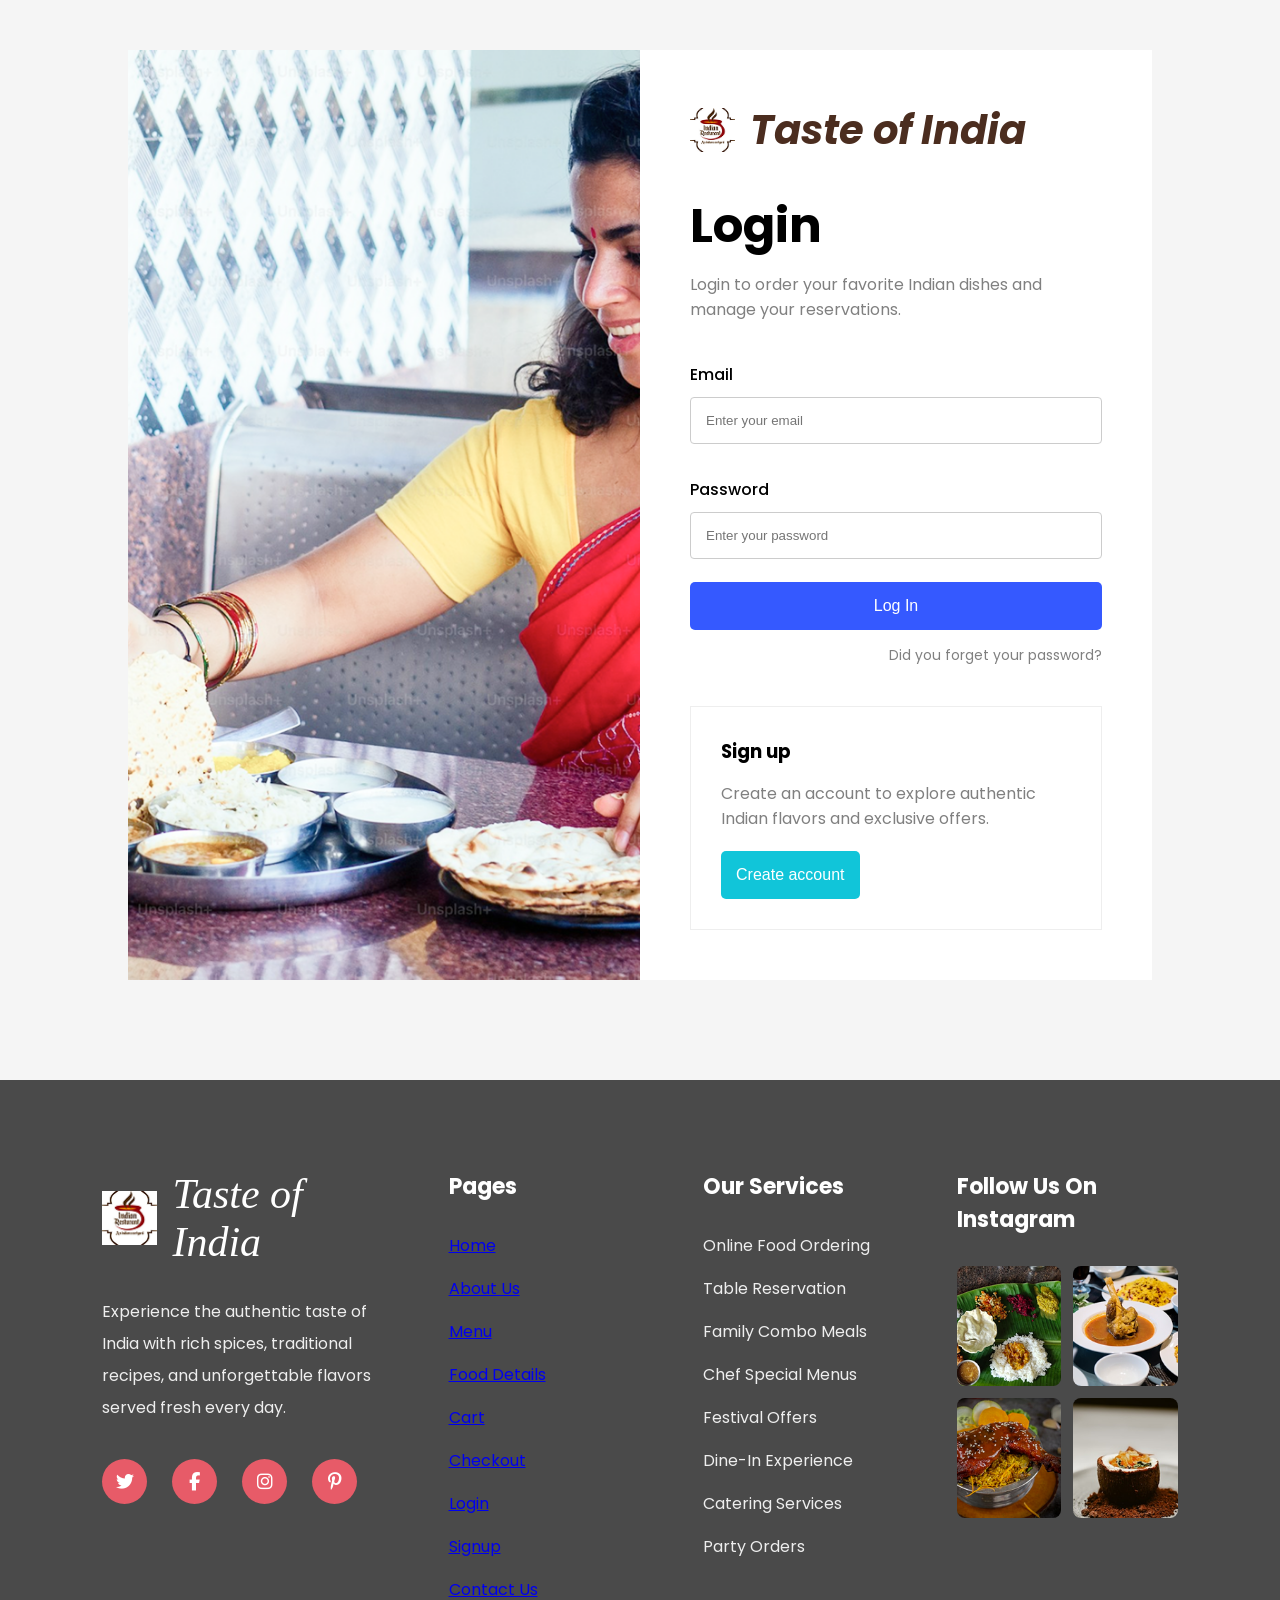
<file: index.html>
<!DOCTYPE html>
<html lang="en">
<head>
    <meta charset="UTF-8">
    <meta name="viewport" content="width=device-width, initial-scale=1.0">
    <title>Welcome | Taste of India</title>
    <link rel="stylesheet" href="css/style.css">
    <meta http-equiv="refresh" content="0;url=login.html">
</head>
<body>
    <div class="redirect-message">
        <h1>Redirecting to login...</h1>
        <p>If you are not redirected, <a href="login.html">click here to go to login page</a>.</p>
    </div>
</body>
</html>
</file>
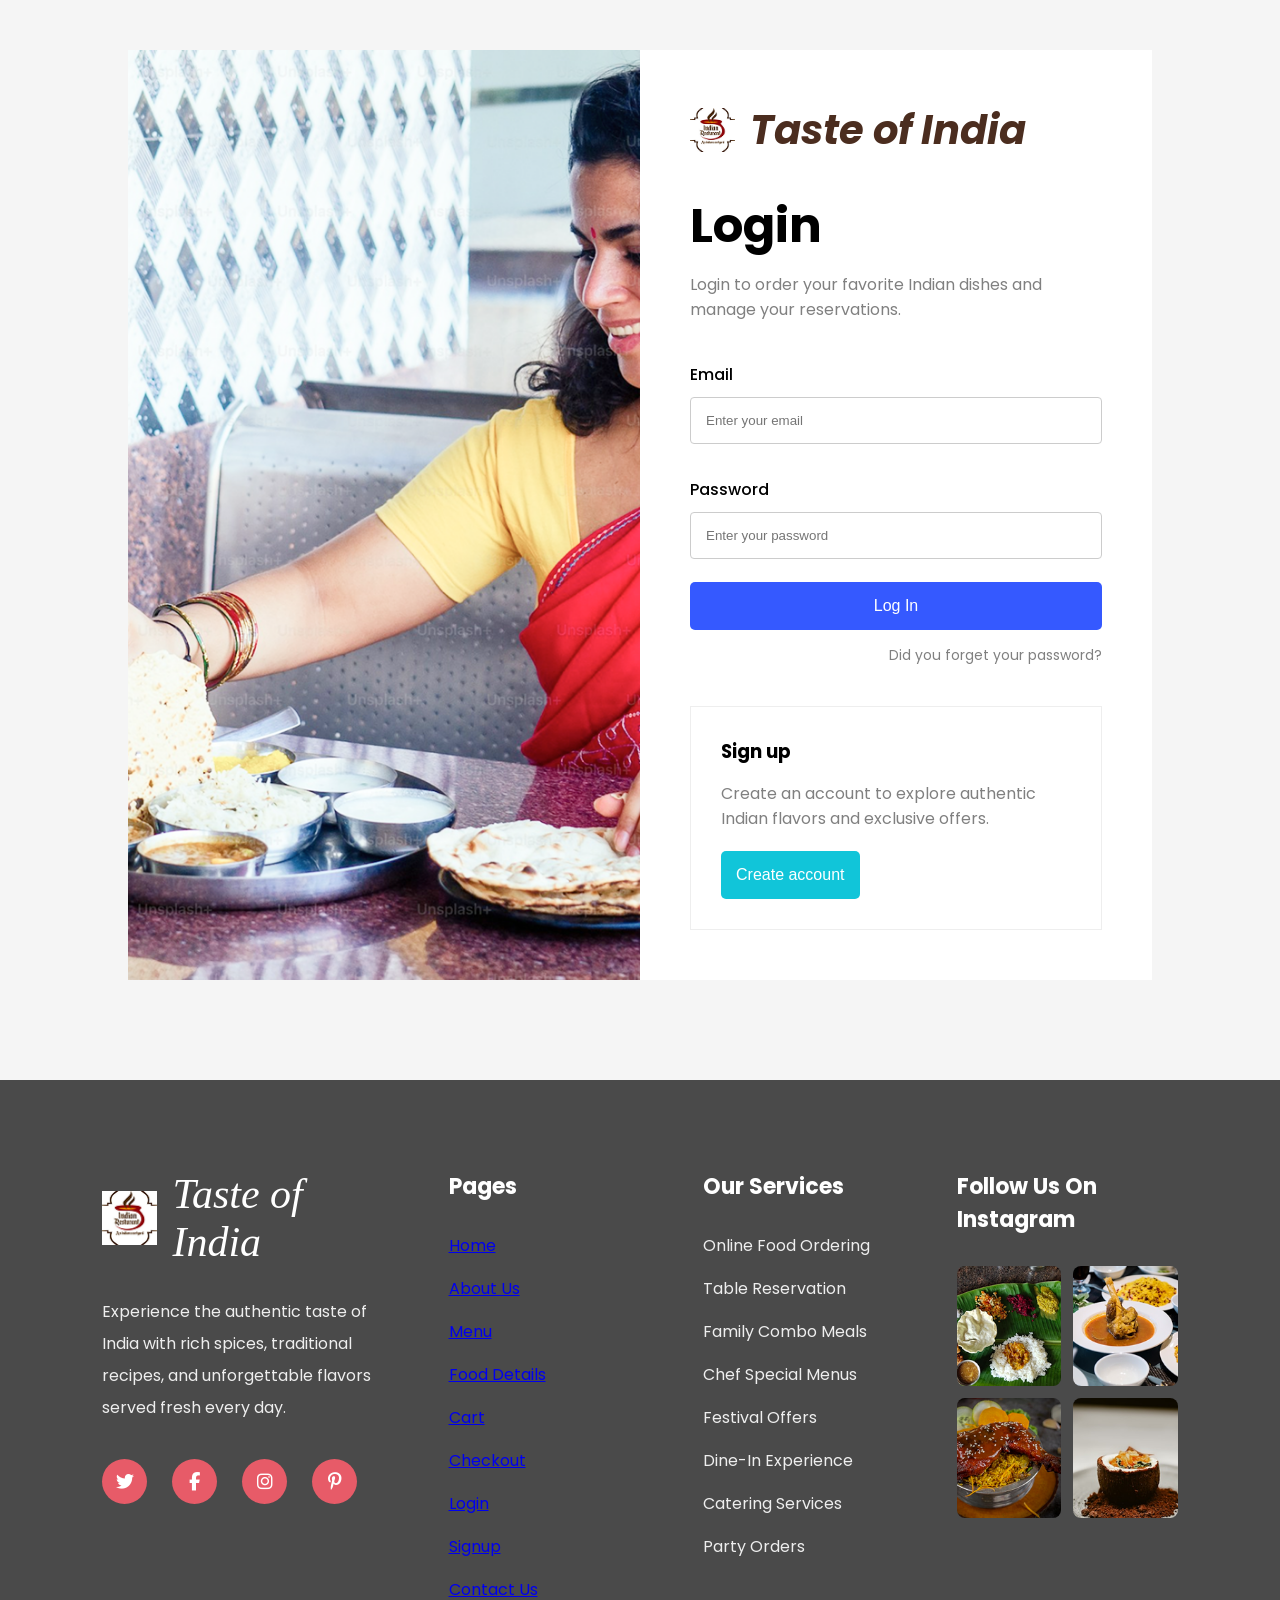
<file: about.html>
<!DOCTYPE html>
<html lang="en">

<head>

    <meta charset="UTF-8">

    <meta name="viewport"
    content="width=device-width, initial-scale=1.0">

    <title>About Us</title>

    <!-- CSS -->

    <link rel="stylesheet"
    href="css/style.css">

    <!-- GOOGLE FONT -->

    <link href="https://fonts.googleapis.com/css2?family=Poppins:wght@300;400;500;600;700&display=swap"
    rel="stylesheet">

    <!-- FONT AWESOME -->

    <link rel="stylesheet"
    href="https://cdnjs.cloudflare.com/ajax/libs/font-awesome/6.5.1/css/all.min.css">

</head>

<body>

<!-- TOP BAR -->

<div class="top-bar">

    <div class="top-left">

        <p>
            yummy@tasteofindia
        </p>

    </div>

    <div class="top-right">

        <i class="fa-brands fa-facebook-f"></i>

        <i class="fa-brands fa-instagram"></i>

        <i class="fa-brands fa-twitter"></i>

        <i class="fa-brands fa-pinterest-p"></i>

    </div>

</div>

<!-- NAVBAR -->

<nav class="navbar">

    <!-- LOGO -->

    <div class="nav-logo">

        <img src="image/logo.png">

        <h1>
            Taste of India
        </h1>

    </div>

    <!-- NAV LINKS -->

    <ul class="nav-links">

        <!-- HOME -->

        <li>

            <a href="home.html"
            id="homeBtn">

                Home

            </a>

        </li>

        <!-- ABOUT -->

        <li>

            <a href="about.html"

            id="aboutBtn"

            class="active">

                About

            </a>

        </li>

        <!-- MENU -->

        <li>

            <a href="menu.html"
            id="menuBtn">

                Menu

            </a>

        </li>

        <!-- CONTACT -->

        <li>

            <a href="contact.html"
            id="contactBtn">

                Contact

            </a>

        </li>

    </ul>

        <button id="profileBtn" class="profile-btn">
            Profile
        </button>

        <button id="logoutBtn" class="logout-btn">
            Logout
        </button>

    </nav>

<!-- ABOUT SECTION -->

<section class="about-section">

    <!-- TITLE -->

    <h1>
        Who are we?
    </h1>

    <!-- TOP CONTENT -->

    <div class="about-top">

        <!-- LEFT -->

        <div class="about-left">

            <p>

                Taste of India is a premium
                food restaurant dedicated to
                bringing authentic flavors
                of India to food lovers
                around the world.

            </p>

            <br>

            <p>

                Inspired by traditional Indian
                cooking, our chefs craft each
                dish using fresh ingredients,
                rich spices, and time-honored
                recipes.

            </p>

        </div>

        <!-- RIGHT -->

        <div class="about-right">

            <img src="image/hotelpic.png">

        </div>

    </div>

    <!-- OUR STORY -->

    <div class="about-content">

        <h2>
            Our Story
        </h2>

        <p>

            Founded in the heart of Chennai,
            Taste of India began with a mission
            to reconnect people with authentic
            Indian cuisine and unforgettable
            dining experiences.

        </p>

    </div>

    <!-- TEAM -->

    <div class="about-content">

        <h2>
            Our Team
        </h2>

        <p class="team-subtitle">

            We are supported by a team
            of passionate chefs,
            hospitality experts,
            and food lovers.

        </p>

        <!-- TEAM GRID -->

        <div class="team-container">

            <!-- CARD 1 -->

            <div class="team-card">

                <img src="image/founder.png">

                <h3>
                    Rahul Verma
                </h3>

                <h4>
                    Founder & CEO
                </h4>

                <p>

                    Passionate about bringing
                    Indian culinary heritage
                    to modern dining.

                </p>

            </div>

            <!-- CARD 2 -->

            <div class="team-card">

                <img src="image/chef1.png">

                <h3>
                    Anjali Sharma
                </h3>

                <h4>
                    Head Chef
                </h4>

                <p>

                    Expert in authentic Indian
                    spices and traditional recipes.

                </p>

            </div>

            <!-- CARD 3 -->

            <div class="team-card">

                <img src="image/chef2.png">

                <h3>
                    Vijay Kumar
                </h3>

                <h4>
                    Chef
                </h4>

                <p>

                    Specializes in South Indian
                    cuisine and creative food plating.

                </p>

            </div>

        </div>

    </div>

    <!-- OUR MISSION -->

    <div class="about-content">

        <h2>
            Our Mission
        </h2>

        <p>

            We believe food is more than
            just a meal — it is an experience
            that brings people together.

        </p>

    </div>

    <!-- OUR VISION -->

    <div class="about-content">

        <h2>
            Our Vision
        </h2>

        <p>

            To become a world-class destination
            for authentic Indian dining experiences.

        </p>

    </div>

    <!-- WHY CHOOSE US -->

    <div class="why-section">

        <!-- LEFT -->

        <div class="why-left">

            <h2>
                Why Choose Us?
            </h2>

            <ul>

                <li>Authentic Recipes</li>

                <li>Quality Ingredients</li>

                <li>Experienced Chefs</li>

                <li>Fresh Food Daily</li>

                <li>Fast Delivery</li>

                <li>Excellent Service</li>

            </ul>

        </div>

        <!-- RIGHT -->

        <div class="why-right">

            <img src="image/menu3.png">

        </div>

    </div>

    <!-- END TEXT -->

    <p class="ending-text">

        Creating memorable dining experiences.

    </p>

</section>

<!-- FOOTER -->

<footer class="main-footer">

    <div class="footer-container">

        <!-- COLUMN 1 -->

        <div class="footer-col">

            <div class="footer-logo">

                <img src="image/logo.png">

                <h2>
                    Taste of India
                </h2>

            </div>

            <p class="footer-text">

                Experience the authentic taste
                of India with rich spices,
                traditional recipes,
                and unforgettable flavors
                served fresh every day.

            </p>

            <!-- SOCIAL -->

            <div class="footer-social">

                <i class="fa-brands fa-twitter"></i>

                <i class="fa-brands fa-facebook-f"></i>

                <i class="fa-brands fa-instagram"></i>

                <i class="fa-brands fa-pinterest-p"></i>

            </div>

        </div>

        <!-- COLUMN 2 -->

        <div class="footer-col">

            <h3>
                Pages
            </h3>

            <ul>

                <li><a href="home.html">Home</a></li>

                <li><a href="about.html">About Us</a></li>

                <li><a href="menu.html">Menu</a></li>

                <li><a href="menu.html">Food Details</a></li>

                <li><a href="checkout.html">Cart</a></li>

                <li><a href="checkout.html">Checkout</a></li>

                <li><a href="login.html">Login</a></li>

                <li><a href="signup.html">Signup</a></li>

                <li><a href="contact.html">Contact Us</a></li>

            </ul>

        </div>

        <!-- COLUMN 3 -->

        <div class="footer-col">

            <h3>
                Our Services
            </h3>

            <ul>

                <li>Online Food Ordering</li>

                <li>Table Reservation</li>

                <li>Family Combo Meals</li>

                <li>Chef Special Menus</li>

                <li>Festival Offers</li>

                <li>Dine-In Experience</li>

                <li>Catering Services</li>

                <li>Party Orders</li>

            </ul>

        </div>

        <!-- COLUMN 4 -->

        <div class="footer-col">

            <h3>
                Follow Us On Instagram
            </h3>

            <div class="insta-gallery">

                <img src="image/menu1.png">

                <img src="image/menu2.png">

                <img src="image/menu3.png">

                <img src="image/menu4.png">

            </div>

        </div>

    </div>

</footer>

<!-- JS -->

<script src="js/script.js"></script>

</body>

</html>
</file>
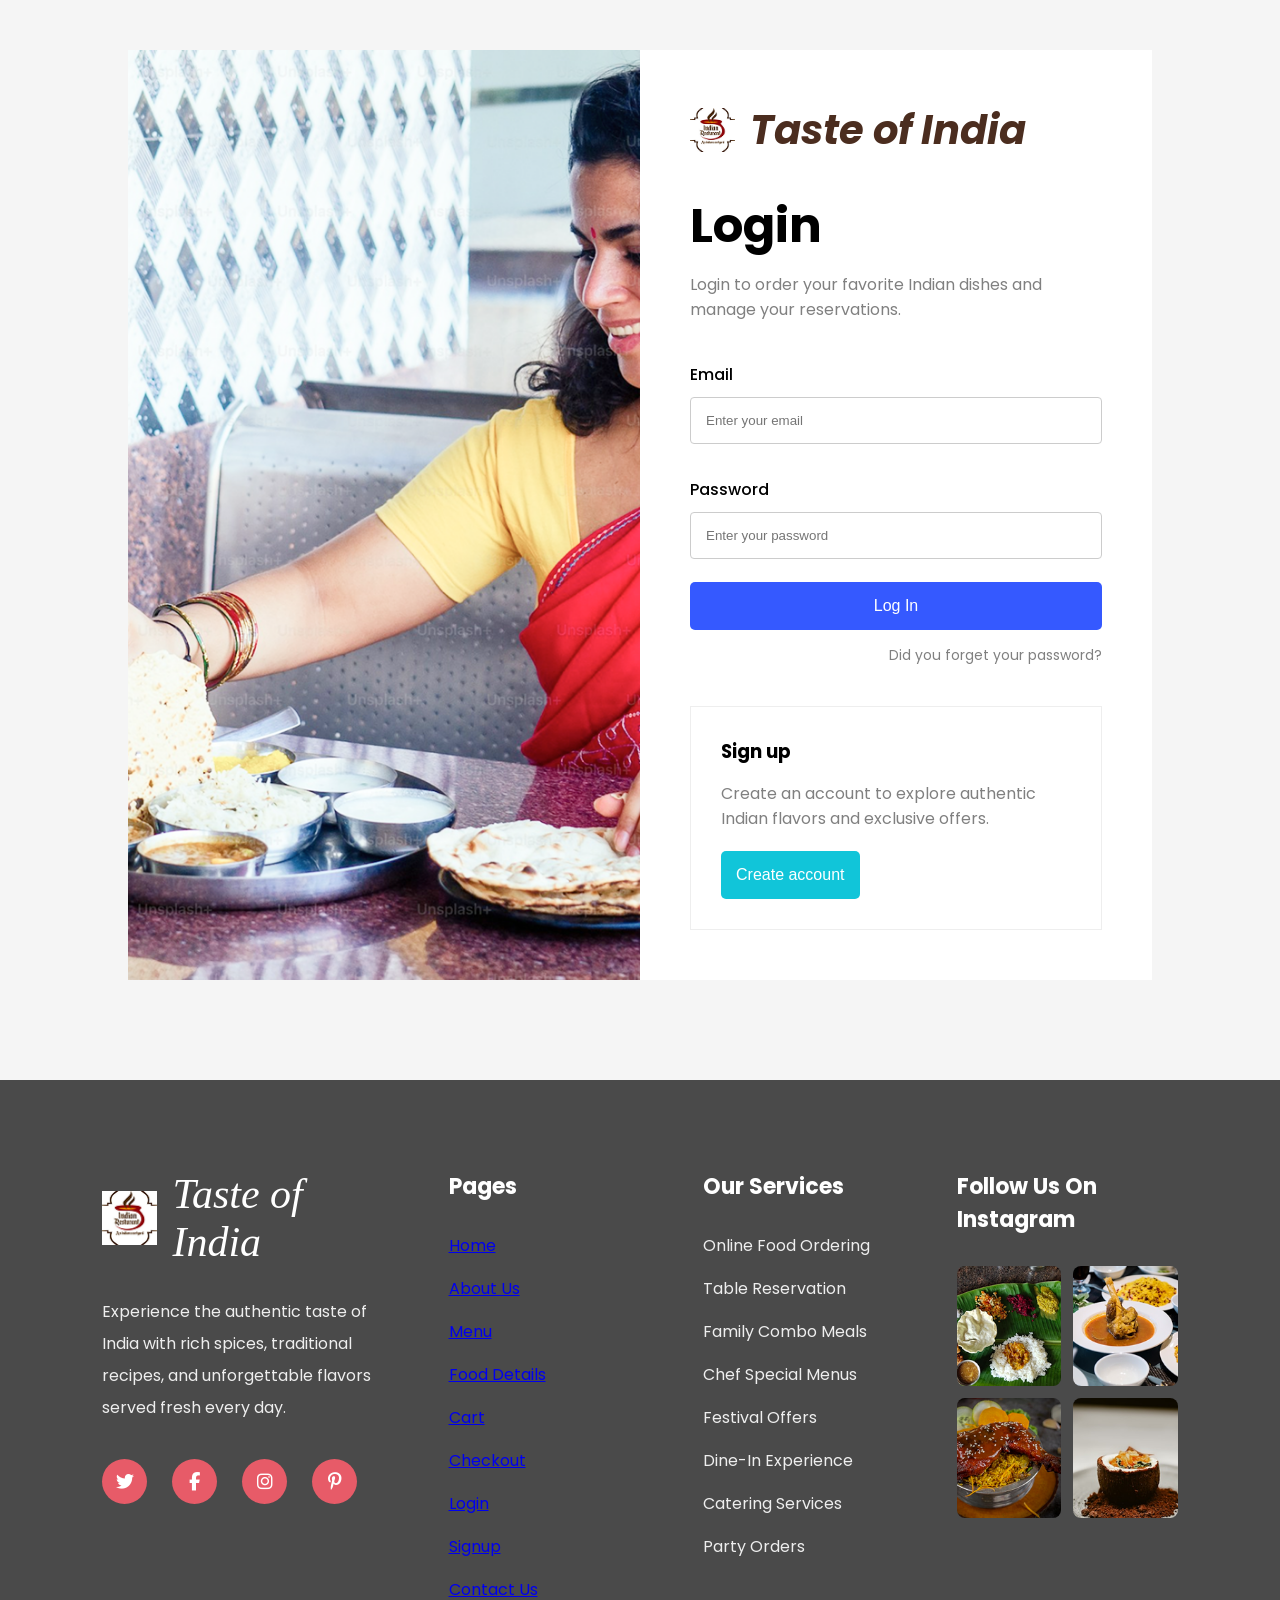
<file: checkout.html>
<!DOCTYPE html>
<html lang="en">

<head>

    <meta charset="UTF-8">

    <meta name="viewport"
    content="width=device-width, initial-scale=1.0">

    <title>Checkout</title>

    <!-- CSS -->

    <link rel="stylesheet"
    href="css/style.css">

    <!-- GOOGLE FONT -->

    <link href="https://fonts.googleapis.com/css2?family=Poppins:wght@300;400;500;600;700&display=swap"
    rel="stylesheet">

    <!-- FONT AWESOME -->

    <link rel="stylesheet"
    href="https://cdnjs.cloudflare.com/ajax/libs/font-awesome/6.5.1/css/all.min.css">

</head>

<body>

<!-- TOP BAR -->

<div class="top-bar">

    <div class="top-left">

        <p>
            journeyoftasteofindia
        </p>

    </div>

    <div class="top-right">

        <i class="fa-brands fa-facebook-f"></i>

        <i class="fa-brands fa-instagram"></i>

        <i class="fa-brands fa-twitter"></i>

    </div>

</div>

<!-- NAVBAR -->

<nav class="navbar">

    <!-- LOGO -->

    <div class="nav-logo">

        <img src="image/logo.png">

        <h1>
            Taste of India
        </h1>

    </div>

    <!-- NAV LINKS -->

    <ul class="nav-links">

        <!-- HOME -->

        <li>

            <a href="home.html"
            id="homeBtn">

                Home

            </a>

        </li>

        <!-- ABOUT -->

        <li>

            <a href="about.html"
            id="aboutBtn">

                About

            </a>

        </li>

        <!-- MENU -->

        <li>

            <a href="menu.html"
            id="menuBtn">

                Menu

            </a>

        </li>

        <!-- CONTACT -->

        <li>

            <a href="contact.html"
            id="contactBtn">

                Contact

            </a>

        </li>

    </ul>

        <button id="profileBtn" class="profile-btn">
            Profile
        </button>

        <button id="logoutBtn" class="logout-btn">
            Logout
        </button>

    </nav>

<!-- CHECKOUT SECTION -->

<section class="checkout-section">

    <!-- LEFT SIDE -->

    <div class="checkout-left">

        <h2>
            Checkout
        </h2>

        <!-- PERSONAL INFO -->

        <div class="checkout-box">

            <h3>
                Personal Information
            </h3>

            <div class="input-grid">

                <input type="text"
                placeholder="First Name">

                <input type="text"
                placeholder="Last Name">

                <input type="email"
                placeholder="Enter your Email">

                <input type="text"
                placeholder="Enter your Phone">

            </div>

        </div>

        <!-- DELIVERY DETAILS -->

        <div class="checkout-box">

            <h3>
                Delivery Details
            </h3>

            <div class="input-grid">

                <input type="text"
                placeholder="State">

                <input type="text"
                placeholder="Enter your Address">

                <input type="text"
                placeholder="City">

                <input type="text"
                placeholder="Enter your Postal Code">

            </div>

        </div>

        <!-- PAYMENT SECTION -->

        <div class="payment-section">

            <h2>
                Payment
            </h2>

            <!-- PAYMENT ICONS -->

            <div class="payment-icons">

                <div class="payment-card mastercard">

                    <i class="fa-brands fa-cc-mastercard"></i>

                </div>

                <div class="payment-card visa">

                    <i class="fa-brands fa-cc-visa"></i>

                </div>

                <div class="payment-card paypal">

                    <i class="fa-brands fa-paypal"></i>

                </div>

                <div class="payment-card apple">

                    <i class="fa-brands fa-apple-pay"></i>

                </div>

            </div>

            <!-- PAYMENT FORM -->

            <div class="input-grid">

                <input type="text"
                placeholder="Name on Card">

                <input type="text"
                placeholder="Card Number">

                <input type="text"
                placeholder="Expiration Date">

                <input type="text"
                placeholder="CVV Code">

            </div>

            <!-- SAVE CARD -->

            <div class="save-card">

                <input type="checkbox">

                <p>
                    Save my card for future purchases
                </p>

            </div>

        </div>

    </div>

    <!-- RIGHT SIDE -->

    <div class="checkout-right">

        <h3>
            Order Summary
        </h3>

        <!-- CART ITEMS -->

        <div id="cartItems">

        </div>

        <hr>

        <!-- DELIVERY -->

        <div class="summary-item">

            <p>
                Delivery
            </p>

            <span>
                ₹50
            </span>

        </div>

        <!-- TAX -->

        <div class="summary-item">

            <p>
                Tax
            </p>

            <span id="taxPrice">
                ₹0
            </span>

        </div>

        <hr>

        <!-- TOTAL -->

        <div class="summary-item total">

            <p>
                Total
            </p>

            <span id="totalPrice">
                ₹0
            </span>

        </div>

    </div>

</section>

<!-- PLACE ORDER -->

<div class="place-order-box">

    <button class="place-order-btn">

        Place Order

    </button>

    <p>

        Your delicious meal will be delivered
        fresh and hot.

    </p>

</div>

<!-- FOOTER -->

<footer class="main-footer">

    <div class="footer-container">

        <!-- COLUMN 1 -->

        <div class="footer-col">

            <div class="footer-logo">

                <img src="image/logo.png">

                <h2>
                    Taste of India
                </h2>

            </div>

            <p class="footer-text">

                Experience the authentic taste
                of India with rich spices,
                traditional recipes,
                and unforgettable flavors
                served fresh every day.

            </p>

            <!-- SOCIAL -->

            <div class="footer-social">

                <i class="fa-brands fa-twitter"></i>

                <i class="fa-brands fa-facebook-f"></i>

                <i class="fa-brands fa-instagram"></i>

                <i class="fa-brands fa-pinterest-p"></i>

            </div>

        </div>

        <!-- COLUMN 2 -->

        <div class="footer-col">

            <h3>
                Pages
            </h3>

            <ul>

                <li><a href="home.html">Home</a></li>

                <li><a href="about.html">About Us</a></li>

                <li><a href="menu.html">Menu</a></li>

                <li><a href="menu.html">Food Details</a></li>

                <li><a href="checkout.html">Cart</a></li>

                <li><a href="checkout.html">Checkout</a></li>

                <li><a href="login.html">Login</a></li>

                <li><a href="signup.html">Signup</a></li>

                <li><a href="contact.html">Contact Us</a></li>

            </ul>

        </div>

        <!-- COLUMN 3 -->

        <div class="footer-col">

            <h3>
                Our Services
            </h3>

            <ul>

                <li>Online Food Ordering</li>

                <li>Table Reservation</li>

                <li>Family Combo Meals</li>

                <li>Chef Special Menus</li>

                <li>Festival Offers</li>

                <li>Dine-In Experience</li>

                <li>Catering Services</li>

                <li>Party Orders</li>

            </ul>

        </div>

        <!-- COLUMN 4 -->

        <div class="footer-col">

            <h3>
                Follow Us On Instagram
            </h3>

            <div class="insta-gallery">

                <img src="image/menu1.png">

                <img src="image/menu2.png">

                <img src="image/menu3.png">

                <img src="image/menu4.png">

            </div>

        </div>

    </div>

</footer>

<!-- SUCCESS POPUP -->

<div class="order-popup"
id="orderPopup">

    <div class="popup-box">

        <h1>
            🎉 Order Successful!
        </h1>

        <p>

            🍛 Thank you for ordering from
            Taste of India!

        </p>

        <h2 id="popupTotal">

            ₹0

        </h2>

        <p>

            🚚 Your delicious food
            is being prepared.

        </p>

        <button id="closePopupBtn">

            ❤️ Back To Home

        </button>

    </div>

</div>

<!-- JS -->

<script src="js/script.js"></script>

</body>

</html>
</file>
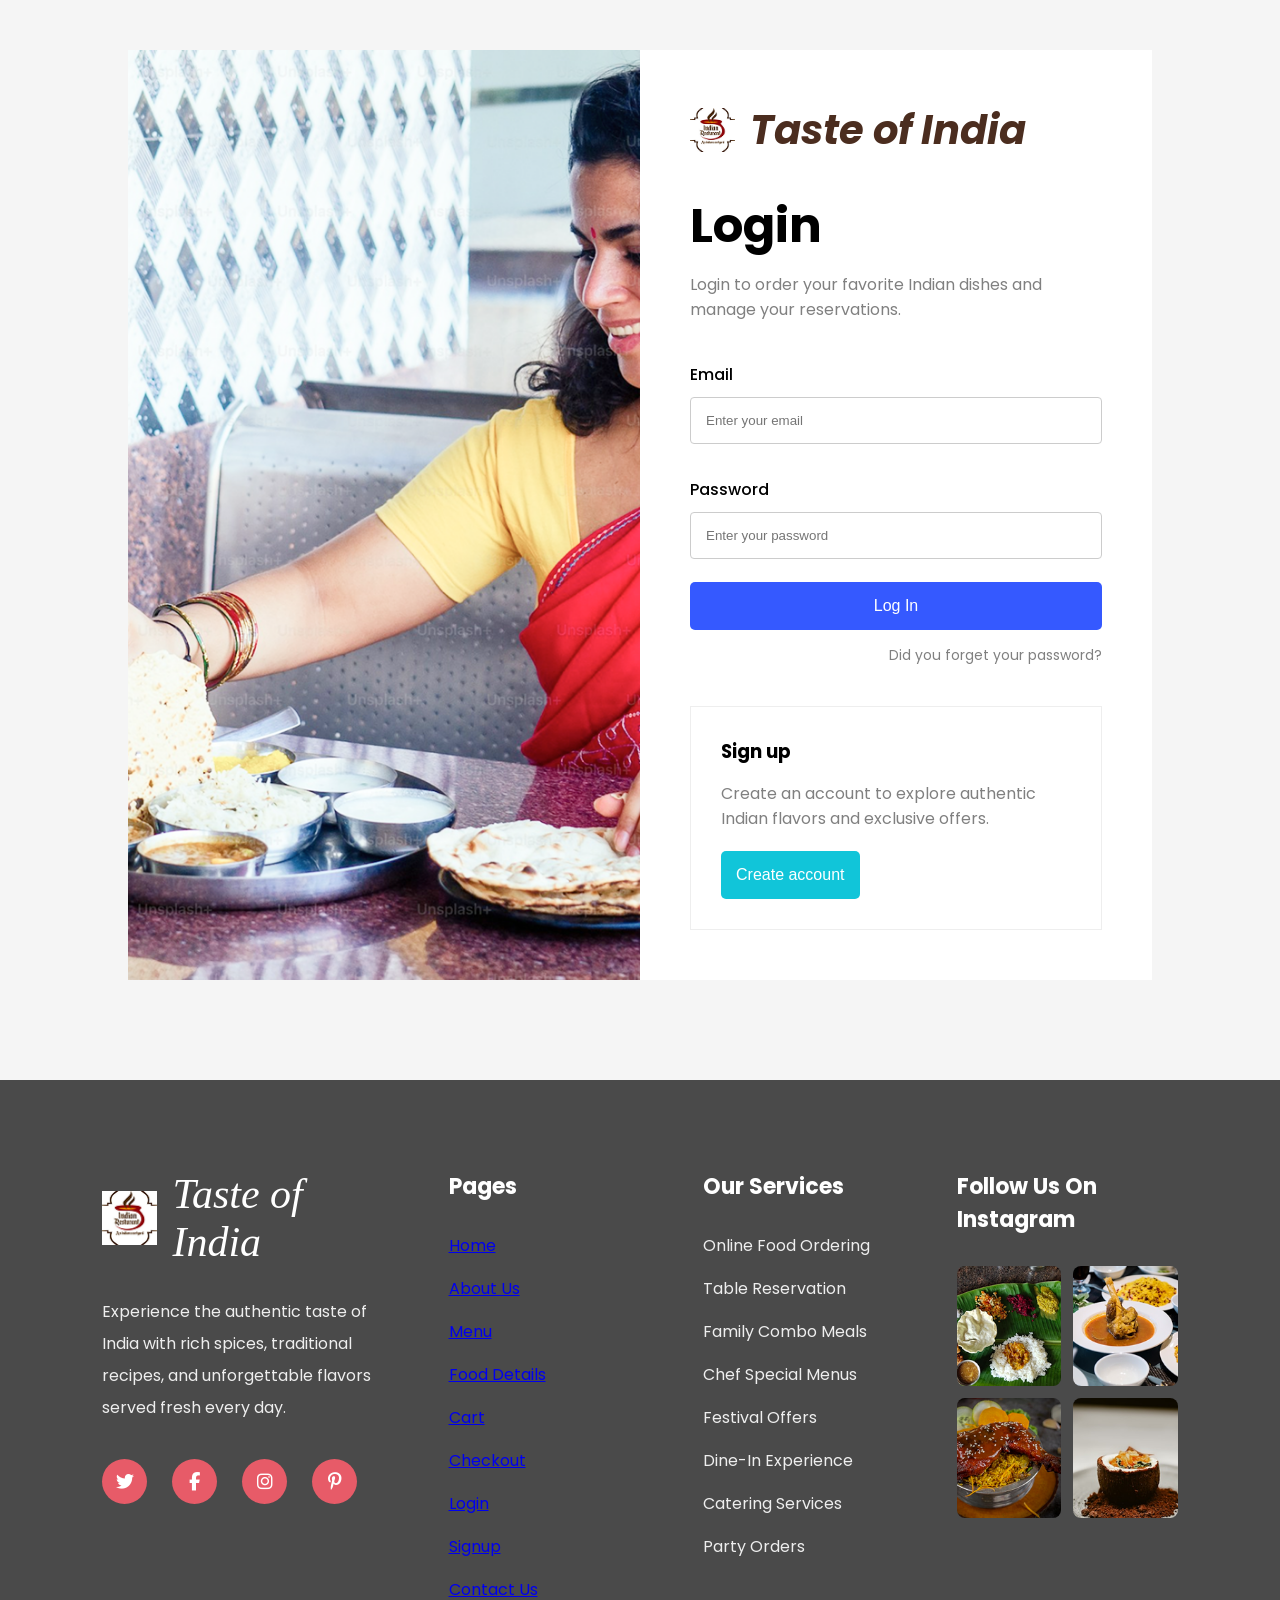
<file: contact.html>
<!DOCTYPE html>
<html lang="en">

<head>

    <meta charset="UTF-8">

    <meta name="viewport"
    content="width=device-width, initial-scale=1.0">

    <title>Contact Us</title>

    <!-- CSS -->

    <link rel="stylesheet"
    href="css/style.css">

    <!-- GOOGLE FONT -->

    <link href="https://fonts.googleapis.com/css2?family=Poppins:wght@300;400;500;600;700&display=swap"
    rel="stylesheet">

    <!-- FONT AWESOME -->

    <link rel="stylesheet"
    href="https://cdnjs.cloudflare.com/ajax/libs/font-awesome/6.5.1/css/all.min.css">

</head>

<body>

<!-- TOP BAR -->

<div class="top-bar">

    <div class="top-left">

        <p>
            yummy@tasteofindia
        </p>

    </div>

    <div class="top-right">

        <i class="fa-brands fa-facebook-f"></i>

        <i class="fa-brands fa-instagram"></i>

        <i class="fa-brands fa-twitter"></i>

        <i class="fa-brands fa-pinterest-p"></i>

    </div>

</div>

<!-- NAVBAR -->

<nav class="navbar">

    <!-- LOGO -->

    <div class="nav-logo">

        <img src="image/logo.png">

        <h1>
            Taste of India
        </h1>

    </div>

    <!-- NAV LINKS -->

    <ul class="nav-links">

        <!-- HOME -->

        <li>

            <a href="home.html"
            id="homeBtn">

                Home

            </a>

        </li>

        <!-- ABOUT -->

        <li>

            <a href="about.html"
            id="aboutBtn">

                About

            </a>

        </li>

        <!-- MENU -->

        <li>

            <a href="menu.html"
            id="menuBtn">

                Menu

            </a>

        </li>

        <!-- CONTACT -->

        <li>

            <a href="contact.html"

            id="contactBtn"

            class="active">

                Contact

            </a>

        </li>

    </ul>

        <button id="profileBtn" class="profile-btn">
            Profile
        </button>

        <button id="logoutBtn" class="logout-btn">
            Logout
        </button>

    </nav>

<!-- CONTACT SECTION -->

<section class="contact-section">

    <!-- TITLE -->

    <h1>
        Contact Us
    </h1>

    <p class="contact-subtitle">

        We'd love to hear from you.
        Reach out for reservations,
        orders, or any inquiries.

    </p>

    <!-- CONTACT CONTAINER -->

    <div class="contact-container">

        <!-- MAP -->

        <div class="contact-map">

            <img src="image/map.png">

        </div>

        <!-- CONTACT INFO -->

        <div class="contact-info-box">

            <!-- PHONE -->

            <div class="contact-item">

                <i class="fa-solid fa-phone-volume"></i>

                <div>

                    <h3>
                        Call
                    </h3>

                    <p>
                        +91 98765 43210
                    </p>

                </div>

            </div>

            <!-- EMAIL -->

            <div class="contact-item">

                <i class="fa-regular fa-envelope"></i>

                <div>

                    <h3>
                        Email
                    </h3>

                    <p>
                        tasteofindiarestaurant@gmail.com
                    </p>

                </div>

            </div>

            <!-- LOCATION -->

            <div class="contact-item">

                <i class="fa-solid fa-location-dot"></i>

                <div>

                    <h3>
                        Location
                    </h3>

                    <p>

                        21 Spice Street,
                        T Nagar,
                        Chennai,
                        Tamil Nadu,
                        India

                    </p>

                </div>

            </div>

        </div>

    </div>

</section>

<!-- FOOTER -->

<footer class="main-footer">

    <div class="footer-container">

        <!-- COLUMN 1 -->

        <div class="footer-col">

            <div class="footer-logo">

                <img src="image/logo.png">

                <h2>
                    Taste of India
                </h2>

            </div>

            <p class="footer-text">

                Experience the authentic taste
                of India with rich spices,
                traditional recipes,
                and unforgettable flavors
                served fresh every day.

            </p>

            <!-- SOCIAL -->

            <div class="footer-social">

                <i class="fa-brands fa-twitter"></i>

                <i class="fa-brands fa-facebook-f"></i>

                <i class="fa-brands fa-instagram"></i>

                <i class="fa-brands fa-pinterest-p"></i>

            </div>

        </div>

        <!-- COLUMN 2 -->

        <div class="footer-col">

            <h3>
                Pages
            </h3>

            <ul>

                <li><a href="home.html">Home</a></li>

                <li><a href="about.html">About Us</a></li>

                <li><a href="menu.html">Menu</a></li>

                <li><a href="menu.html">Food Details</a></li>

                <li><a href="checkout.html">Cart</a></li>

                <li><a href="checkout.html">Checkout</a></li>

                <li><a href="login.html">Login</a></li>

                <li><a href="signup.html">Signup</a></li>

                <li><a href="contact.html">Contact Us</a></li>

            </ul>

        </div>

        <!-- COLUMN 3 -->

        <div class="footer-col">

            <h3>
                Our Services
            </h3>

            <ul>

                <li>Online Food Ordering</li>

                <li>Table Reservation</li>

                <li>Family Combo Meals</li>

                <li>Chef Special Menus</li>

                <li>Festival Offers</li>

                <li>Dine-In Experience</li>

                <li>Catering Services</li>

                <li>Party Orders</li>

            </ul>

        </div>

        <!-- COLUMN 4 -->

        <div class="footer-col">

            <h3>
                Follow Us On Instagram
            </h3>

            <div class="insta-gallery">

                <img src="image/menu1.png">

                <img src="image/menu2.png">

                <img src="image/menu3.png">

                <img src="image/menu4.png">

            </div>

        </div>

    </div>

</footer>

<!-- JS -->

<script src="js/script.js"></script>

</body>

</html>
</file>
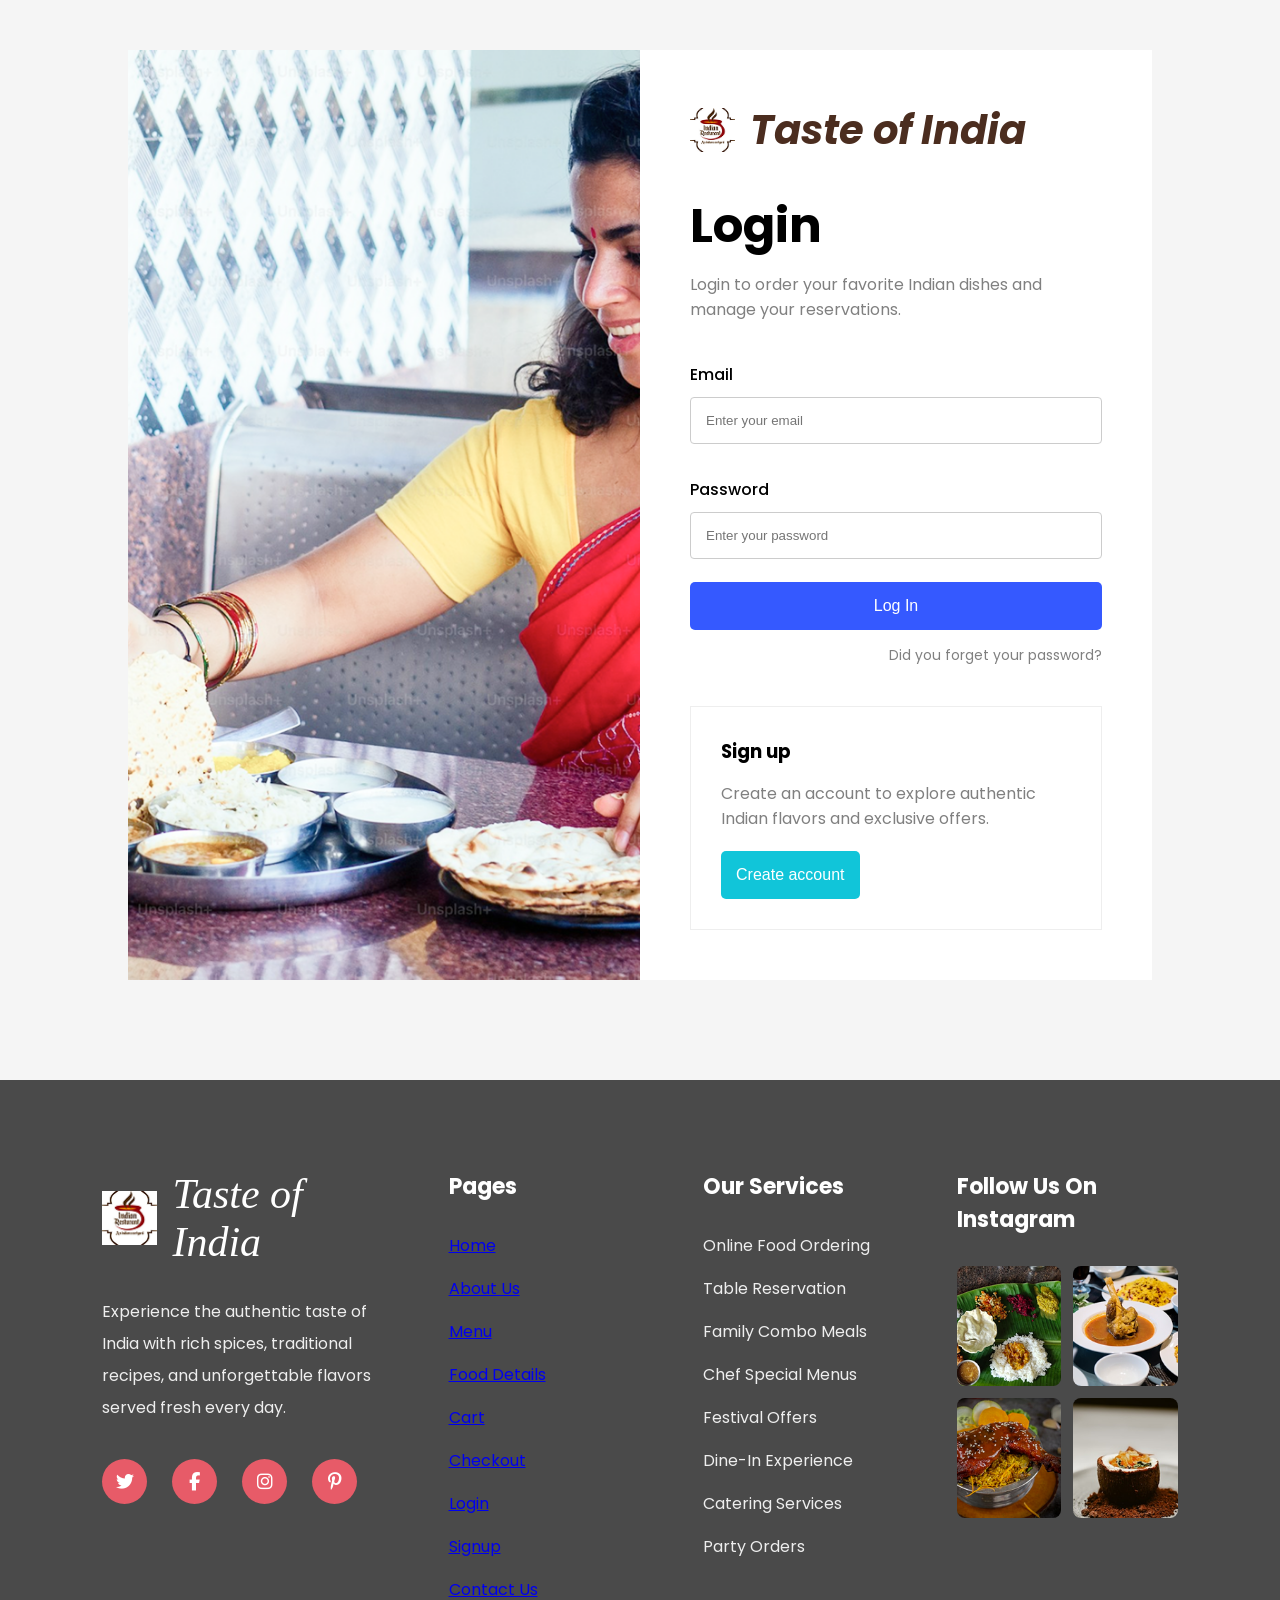
<file: home.html>
<!DOCTYPE html>
<html lang="en">

<head>

    <meta charset="UTF-8">

    <meta name="viewport"
    content="width=device-width, initial-scale=1.0">

    <title>Home</title>

    <!-- CSS -->

    <link rel="stylesheet"
    href="css/style.css">

    <!-- GOOGLE FONT -->

    <link href="https://fonts.googleapis.com/css2?family=Poppins:wght@300;400;500;600;700&display=swap"
    rel="stylesheet">

    <!-- FONT AWESOME -->

    <link rel="stylesheet"
    href="https://cdnjs.cloudflare.com/ajax/libs/font-awesome/6.5.1/css/all.min.css">

</head>

<body>

<!-- TOP BAR -->

<div class="top-bar">

    <div class="top-left">

        <i class="fa-regular fa-envelope"></i>

        yummy@tasteofindia

    </div>

    <div class="top-right">

        <i class="fa-brands fa-twitter"></i>

        <i class="fa-brands fa-facebook-f"></i>

        <i class="fa-brands fa-instagram"></i>

        <i class="fa-brands fa-github"></i>

    </div>

</div>

<!-- NAVBAR -->

<nav class="navbar">

    <!-- LOGO -->

    <div class="nav-logo">

        <img src="image/logo.png">

        <h1>
            Taste of India
        </h1>

    </div>

    <!-- NAV LINKS -->

    <ul class="nav-links">

        <!-- HOME -->

        <li>

            <a href="home.html"

            id="homeBtn"

            class="active">

                Home

            </a>

        </li>

        <!-- ABOUT -->

        <li>

            <a href="about.html"
            id="aboutBtn">

                About

            </a>

        </li>

        <!-- MENU -->

        <li>

            <a href="menu.html"
            id="menuBtn">

                Menu

            </a>

        </li>

        <!-- CONTACT -->

        <li>

            <a href="contact.html"
            id="contactBtn">

                Contact

            </a>

        </li>

    </ul>

    <!-- BOOK TABLE -->

    <button id="bookTableBtn"
    class="table-btn">

        Book A Table

    </button>

    <button id="profileBtn" class="profile-btn">

        Profile

    </button>

    <button id="logoutBtn" class="logout-btn">

        Logout

    </button>

</nav>

<!-- HERO SECTION -->

<section class="hero">

    <img src="image/hero.png">

    <div class="hero-content">

        <h1>

            Experience <br>

            the True Taste <br>

            of India

        </h1>

        <p>

            Bringing the authentic flavors
            of India to your table.

        </p>

        <!-- HERO BUTTONS -->

        <div class="hero-buttons">

            <!-- BOOK BUTTON -->

            <button id="bookTableBtn"
            class="book-btn">

                Book A Table

            </button>

            <!-- EXPLORE BUTTON -->

            <button id="exploreBtn"
            class="explore-btn">

                Explore Menu

            </button>

        </div>

    </div>

</section>

<!-- SIGNATURE DISHES -->

<section class="food-section">

    <h2>
        Signature Dishes
    </h2>

    <div class="food-grid">

        <!-- CARD 1 -->

        <div class="food-card">

            <img src="image/dish1.png">

            <h3>
                Chettinad Chicken
            </h3>

            <p>

                Traditional spicy chicken curry
                made with authentic Indian spices.

            </p>

            <h4>
                Price : ₹299
            </h4>

            <button class="cart-btn"

            data-name="Chettinad Chicken"

            data-price="299"

            data-image="image/dish1.png">

                Add To Cart

            </button>

        </div>

        <!-- CARD 2 -->

        <div class="food-card">

            <img src="image/dish2.png">

            <h3>
                Goan Fish Curry
            </h3>

            <p>

                Traditional coconut fish curry
                cooked with aromatic spices.

            </p>

            <h4>
                Price : ₹249
            </h4>

            <button class="cart-btn"

            data-name="Goan Fish Curry"

            data-price="249"

            data-image="image/dish2.png">

                Add To Cart

            </button>

        </div>

        <!-- CARD 3 -->

        <div class="food-card">

            <img src="image/dish3.png">

            <h3>
                Rasam
            </h3>

            <p>

                South Indian spicy soup with
                pepper flavor and rich aroma.

            </p>

            <h4>
                Price : ₹99
            </h4>

            <button class="cart-btn"

            data-name="Rasam"

            data-price="99"

            data-image="image/dish3.png">

                Add To Cart

            </button>

        </div>

        <!-- CARD 4 -->

        <div class="food-card">

            <img src="image/dish4.png">

            <h3>
                Awadhi Dum Pukht Biryani
            </h3>

            <p>

                Fragrant rice cooked with rich
                Indian spices and meat.

            </p>

            <h4>
                Price : ₹349
            </h4>

            <button class="cart-btn"

            data-name="Awadhi Dum Pukht Biryani"

            data-price="349"

            data-image="image/dish4.png">

                Add To Cart

            </button>

        </div>

    </div>

</section>

<!-- FAMOUS DISHES -->

<section class="famous-section">

    <h2>
        Famous Dishes
    </h2>

    <div class="famous-grid">

        <!-- CARD 1 -->

        <div class="food-card">

            <img src="image/famous1.png">

            <h3>
                Chicken Biryani
            </h3>

            <p>

                Traditional dum biryani layered
                with flavorful spices and chicken.

            </p>

            <h4>
                Price : ₹499
            </h4>

            <button class="cart-btn"

            data-name="Chicken Biryani"

            data-price="499"

            data-image="image/famous1.png">

                Add To Cart

            </button>

        </div>

        <!-- CARD 2 -->

        <div class="food-card">

            <img src="image/famous2.png">

            <h3>
                Masala Dosa
            </h3>

            <p>

                Crispy dosa stuffed with flavorful
                potato masala.

            </p>

            <h4>
                Price : ₹149
            </h4>

            <button class="cart-btn"

            data-name="Masala Dosa"

            data-price="149"

            data-image="image/famous2.png">

                Add To Cart

            </button>

        </div>

        <!-- CARD 3 -->

        <div class="food-card">

            <img src="image/famous3.png">

            <h3>
                Tandoori Chicken
            </h3>

            <p>

                Smoky grilled chicken marinated
                with authentic Indian spices.

            </p>

            <h4>
                Price : ₹549
            </h4>

            <button class="cart-btn"

            data-name="Tandoori Chicken"

            data-price="549"

            data-image="image/famous3.png">

                Add To Cart

            </button>

        </div>

        <!-- CARD 4 -->

        <div class="food-card">

            <img src="image/famous4.png">

            <h3>
                Paneer Butter Masala
            </h3>

            <p>

                Creamy butter curry cooked
                with soft paneer cubes.

            </p>

            <h4>
                Price : ₹379
            </h4>

            <button class="cart-btn"

            data-name="Paneer Butter Masala"

            data-price="379"

            data-image="image/famous4.png">

                Add To Cart

            </button>

        </div>

    </div>

</section>

<!-- FOOTER -->

<footer class="main-footer">

    <div class="footer-container">

        <!-- COLUMN 1 -->

        <div class="footer-col">

            <div class="footer-logo">

                <img src="image/logo.png">

                <h2>
                    Taste of India
                </h2>

            </div>

            <p class="footer-text">

                Experience the authentic taste
                of India with rich spices,
                traditional recipes, and
                unforgettable flavors served
                fresh every day.

            </p>

            <div class="footer-social">

                <i class="fa-brands fa-twitter"></i>

                <i class="fa-brands fa-facebook-f"></i>

                <i class="fa-brands fa-instagram"></i>

                <i class="fa-brands fa-pinterest-p"></i>

            </div>

        </div>

        <!-- COLUMN 2 -->

        <div class="footer-col">

            <h3>
                Pages
            </h3>

            <ul>

                <li><a href="home.html">Home</a></li>

                <li><a href="about.html">About Us</a></li>

                <li><a href="menu.html">Menu</a></li>

                <li><a href="menu.html">Food Details</a></li>

                <li><a href="checkout.html">Cart</a></li>

                <li><a href="checkout.html">Checkout</a></li>

                <li><a href="login.html">Login</a></li>

                <li><a href="signup.html">Signup</a></li>

                <li><a href="contact.html">Contact Us</a></li>

            </ul>

        </div>

        <!-- COLUMN 3 -->

        <div class="footer-col">

            <h3>
                Our Services
            </h3>

            <ul>

                <li>Online Food Ordering</li>

                <li>Table Reservation</li>

                <li>Family Combo Meals</li>

                <li>Chef Special Menus</li>

                <li>Festival Offers</li>

                <li>Dine-In Experience</li>

                <li>Catering Services</li>

                <li>Party Orders</li>

            </ul>

        </div>

        <!-- COLUMN 4 -->

        <div class="footer-col">

            <h3>
                Follow Us On Instagram
            </h3>

            <div class="insta-gallery">

                <img src="image/menu1.png">

                <img src="image/menu2.png">

                <img src="image/menu3.png">

                <img src="image/menu4.png">

            </div>

        </div>

    </div>

</footer>

<!-- FLOATING CHECKOUT -->

<div class="floating-checkout"
id="floatingCheckout">

    <button id="goCheckoutBtn">

        🛒 Go To Checkout

    </button>

</div>

<!-- JS -->

<script src="js/script.js"></script>

</body>

</html>
</file>
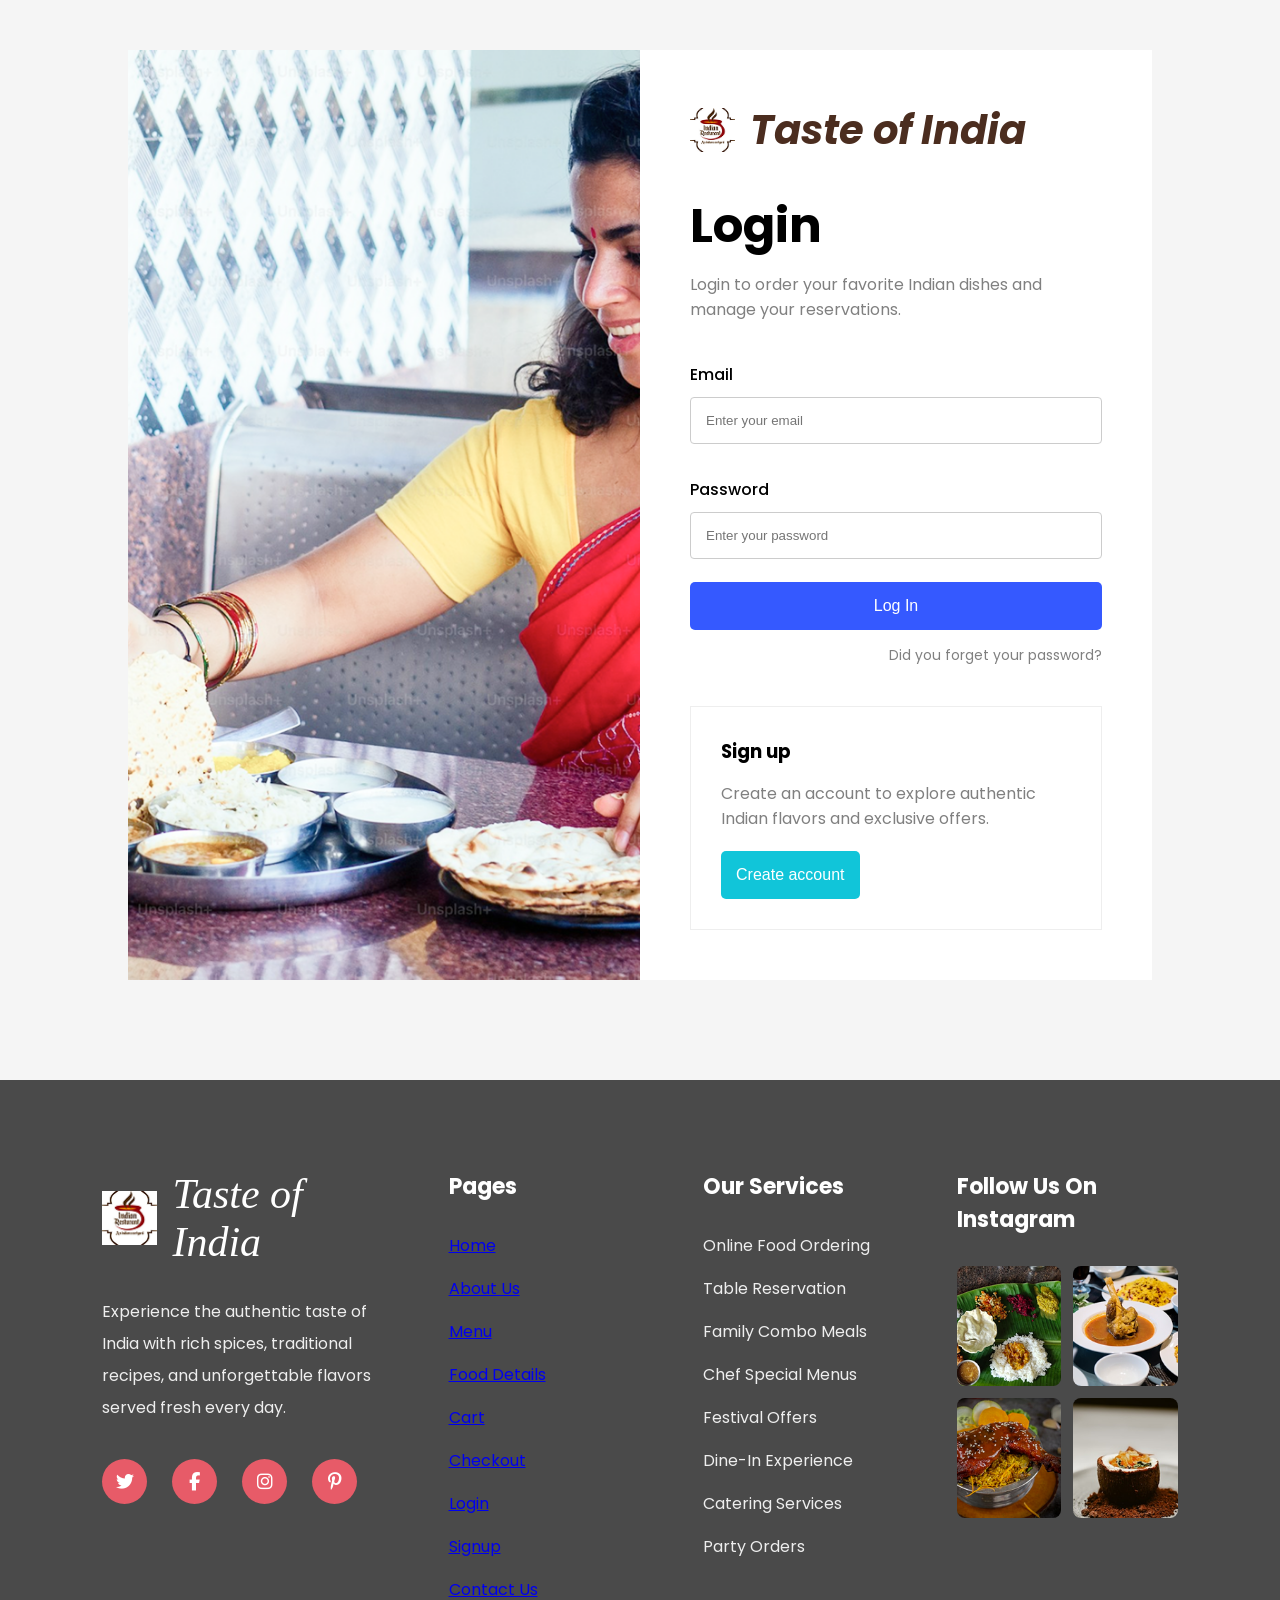
<file: login.html>
<!DOCTYPE html>
<html lang="en">

<head>

    <meta charset="UTF-8">

    <meta name="viewport"
    content="width=device-width, initial-scale=1.0">

    <title>Login Page</title>

    <!-- CSS -->

    <link rel="stylesheet"
    href="css/style.css">

    <!-- GOOGLE FONT -->

    <link href="https://fonts.googleapis.com/css2?family=Poppins:wght@300;400;500;600;700&display=swap"
    rel="stylesheet">

    <!-- FONT AWESOME -->

    <link rel="stylesheet"
    href="https://cdnjs.cloudflare.com/ajax/libs/font-awesome/6.5.1/css/all.min.css">

</head>

<body>

<!-- LOGIN SECTION -->

<div class="login-container">

    <!-- LEFT IMAGE -->

    <div class="left-section">

        <img src="image/girl.png"
        alt="girl image">

    </div>

    <!-- RIGHT SECTION -->

    <div class="right-section">

        <!-- LOGO -->

        <div class="logo-box">

            <img src="image/logo.png"
            alt="logo">

            <h1>
                Taste of India
            </h1>

        </div>

        <!-- TITLE -->

        <h2>
            Login
        </h2>

        <p class="subtitle">

            Login to order your favorite
            Indian dishes and manage
            your reservations.

        </p>

        <!-- FORM -->

        <form id="loginForm">

            <!-- EMAIL -->

            <label>
                Email
            </label>

            <input type="email"

            id="loginEmail"

            placeholder="Enter your email">

            <!-- ERROR -->

            <small id="loginEmailError"></small>

            <!-- PASSWORD -->

            <label>
                Password
            </label>

            <input type="password"

            id="loginPassword"

            placeholder="Enter your password">

            <!-- ERROR -->

            <small id="loginPasswordError"></small>

            <!-- BUTTON -->

            <button type="button"
            id="loginBtn">

                Log In

            </button>

        </form>

        <!-- FORGOT -->

        <p class="forgot">

            Did you forget your password?

        </p>

        <!-- SIGNUP BOX -->

        <div class="signup-box">

            <h3>
                Sign up
            </h3>

            <p>

                Create an account to explore
                authentic Indian flavors and
                exclusive offers.

            </p>

            <button class="signup-btn"

            id="createAccountBtn">

                Create account

            </button>

        </div>

    </div>

<div id="accountPickerModal" class="account-picker-modal">
    <div class="account-picker-content">
        <button id="closeAccountPopup" class="account-popup-close">
            <span class="back-icon">←</span> Back
        </button>
        <h2>Choose an account</h2>
        <p class="account-popup-text">Tap an account to fill the login fields, then press the Log In button.</p>
        <div id="accountList" class="account-list"></div>
        <p class="account-popup-footer">Close this popup to sign in manually or create a new account.</p>
    </div>
</div>

</div>

<!-- FOOTER -->

<footer class="main-footer">

    <div class="footer-container">

        <!-- COLUMN 1 -->

        <div class="footer-col">

            <div class="footer-logo">

                <img src="image/logo.png"
                alt="logo">

                <h2>
                    Taste of India
                </h2>

            </div>

            <p class="footer-text">

                Experience the authentic taste
                of India with rich spices,
                traditional recipes, and
                unforgettable flavors served
                fresh every day.

            </p>

            <!-- SOCIAL ICONS -->

            <div class="footer-social">

                <i class="fa-brands fa-twitter"></i>

                <i class="fa-brands fa-facebook-f"></i>

                <i class="fa-brands fa-instagram"></i>

                <i class="fa-brands fa-pinterest-p"></i>

            </div>

        </div>

        <!-- COLUMN 2 -->

        <div class="footer-col">

            <h3>
                Pages
            </h3>

            <ul>

                <li><a href="home.html">Home</a></li>

                <li><a href="about.html">About Us</a></li>

                <li><a href="menu.html">Menu</a></li>

                <li><a href="menu.html">Food Details</a></li>

                <li><a href="checkout.html">Cart</a></li>

                <li><a href="checkout.html">Checkout</a></li>

                <li><a href="login.html">Login</a></li>

                <li><a href="signup.html">Signup</a></li>

                <li><a href="contact.html">Contact Us</a></li>

            </ul>

        </div>

        <!-- COLUMN 3 -->

        <div class="footer-col">

            <h3>
                Our Services
            </h3>

            <ul>

                <li>Online Food Ordering</li>

                <li>Table Reservation</li>

                <li>Family Combo Meals</li>

                <li>Chef Special Menus</li>

                <li>Festival Offers</li>

                <li>Dine-In Experience</li>

                <li>Catering Services</li>

                <li>Party Orders</li>

            </ul>

        </div>

        <!-- COLUMN 4 -->

        <div class="footer-col">

            <h3>
                Follow Us On Instagram
            </h3>

            <div class="insta-gallery">

                <img src="image/food1.png">

                <img src="image/food2.png">

                <img src="image/food3.png">

                <img src="image/food4.png">

            </div>

        </div>

    </div>

</footer>

<!-- JS -->

<script src="js/script.js"></script>

</body>

</html>
</file>
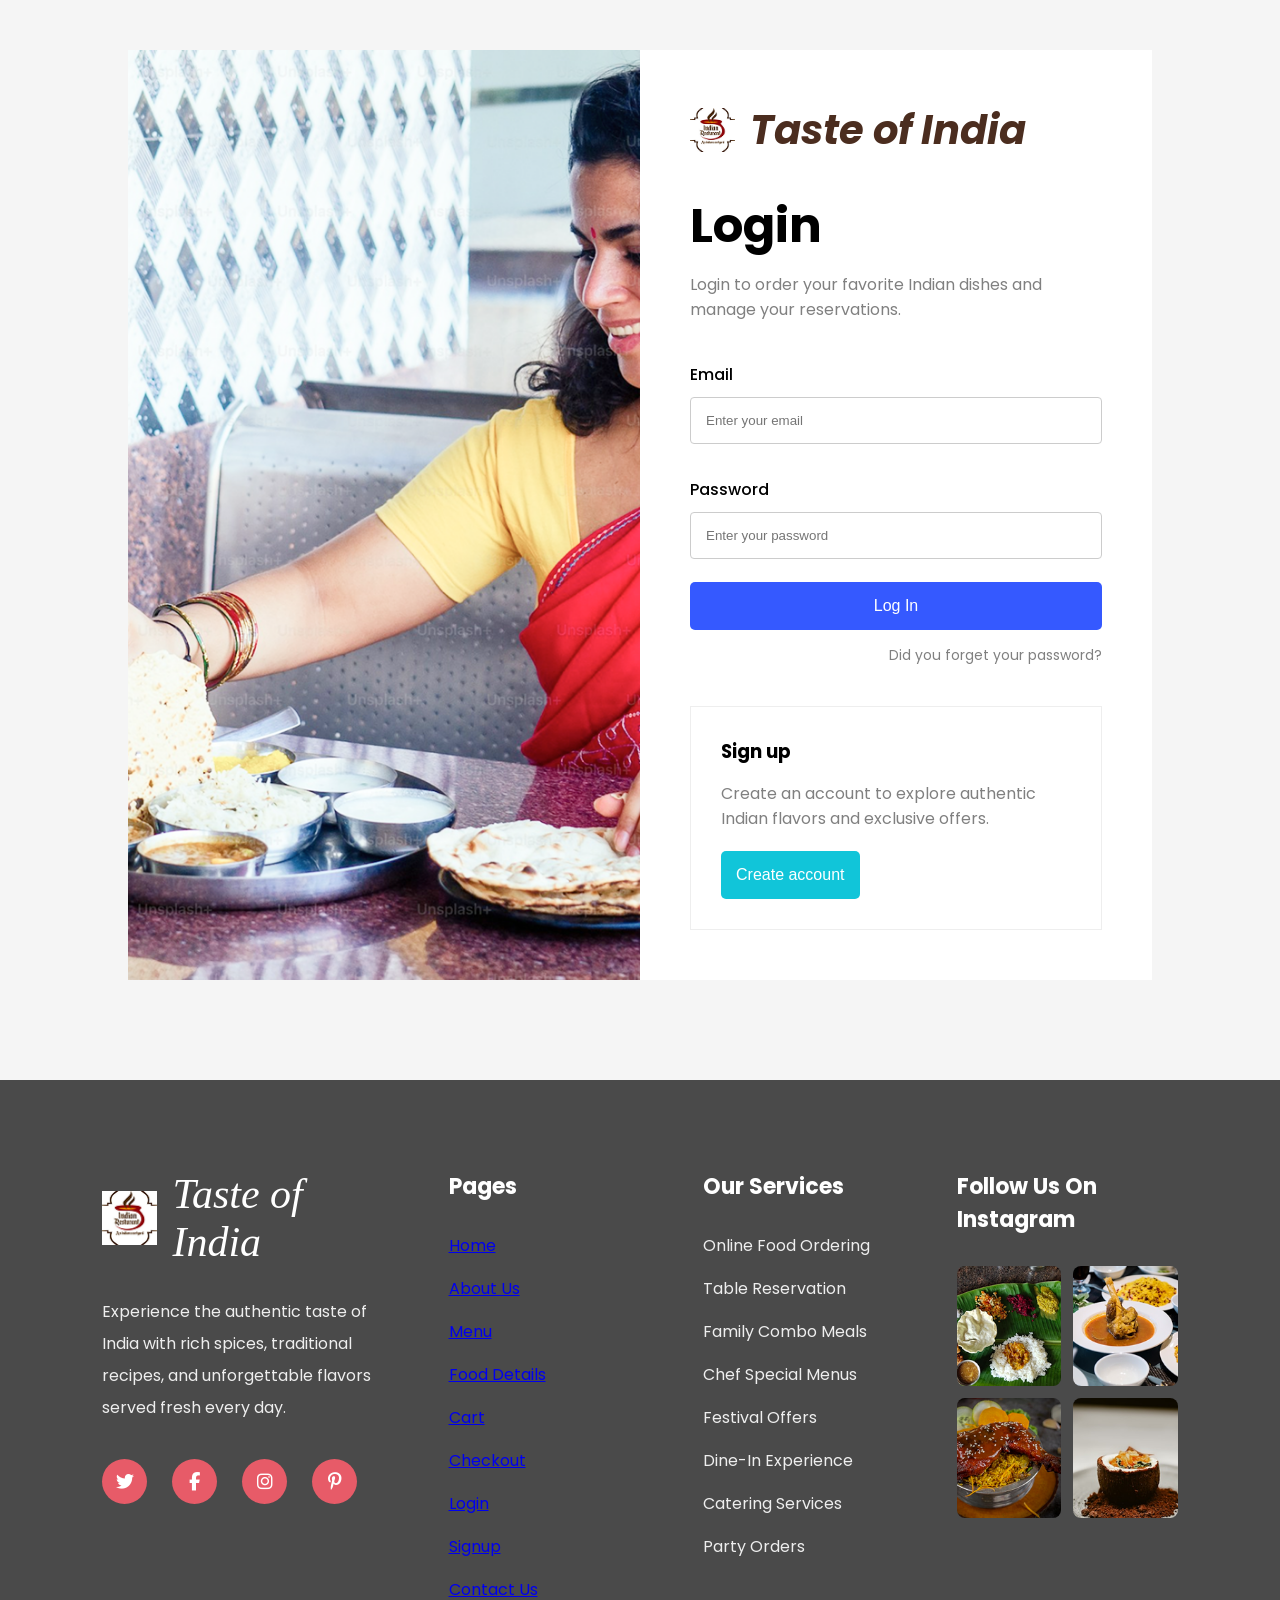
<file: menu.html>
<!DOCTYPE html>
<html lang="en">

<head>

    <meta charset="UTF-8">

    <meta name="viewport"
    content="width=device-width, initial-scale=1.0">

    <title>Menu Page</title>

    <!-- CSS -->

    <link rel="stylesheet"
    href="css/style.css">

    <!-- GOOGLE FONT -->

    <link href="https://fonts.googleapis.com/css2?family=Poppins:wght@300;400;500;600;700&display=swap"
    rel="stylesheet">

    <!-- FONT AWESOME -->

    <link rel="stylesheet"
    href="https://cdnjs.cloudflare.com/ajax/libs/font-awesome/6.5.1/css/all.min.css">

</head>

<body>

<!-- HEADER -->

<header class="header">

    <!-- TOP BAR -->

    <div class="top-bar">

        <p>
            journeyoftasteofindia
        </p>

        <div class="top-icons">

            <i class="fa-brands fa-facebook-f"></i>

            <i class="fa-brands fa-instagram"></i>

            <i class="fa-brands fa-twitter"></i>

        </div>

    </div>

    <!-- NAVBAR -->

    <nav class="navbar">

        <!-- LOGO -->

        <div class="logo">

            <img src="image/logo.png"
            alt="logo">

            <h1>
                Taste of India
            </h1>

        </div>

        <!-- NAV LINKS -->

        <ul class="nav-links">

            <!-- HOME -->

            <li>

                <a href="home.html"
                id="homeBtn">

                    Home

                </a>

            </li>

            <!-- ABOUT -->

            <li>

                <a href="about.html"
                id="aboutBtn">

                    About

                </a>

            </li>

            <!-- MENU -->

            <li>

                <a href="menu.html"

                id="menuBtn"

                class="active">

                    Menu

                </a>

            </li>

            <!-- CONTACT -->

            <li>

                <a href="contact.html"
                id="contactBtn">

                    Contact

                </a>

            </li>

        </ul>

        <button id="profileBtn" class="profile-btn">
            Profile
        </button>

        <button id="logoutBtn" class="logout-btn">
            Logout
        </button>

    </nav>

</header>

<!-- MENU SECTION -->

<section class="menu-section">

    <!-- TITLE -->

    <h1 class="menu-title">

        Our Menu

    </h1>

    <!-- MENU GRID -->

    <div class="menu-container">

        <!-- CARD 1 -->

        <div class="menu-card">

            <img src="image/menu1.png">

            <h3>
                Hyderabadi Dum Biryani
            </h3>

            <p>
                ₹299
            </p>

            <button class="cart-btn"

            data-name="Hyderabadi Dum Biryani"

            data-price="299"

            data-image="image/menu1.png">

                Add To Cart

            </button>

        </div>

        <!-- CARD 2 -->

        <div class="menu-card">

            <img src="image/menu2.png">

            <h3>
                Paneer Butter Masala
            </h3>

            <p>
                ₹249
            </p>

            <button class="cart-btn"

            data-name="Paneer Butter Masala"

            data-price="249"

            data-image="image/menu2.png">

                Add To Cart

            </button>

        </div>

        <!-- CARD 3 -->

        <div class="menu-card">

            <img src="image/menu3.png">

            <h3>
                Idli Sambar
            </h3>

            <p>
                ₹149
            </p>

            <button class="cart-btn"

            data-name="Idli Sambar"

            data-price="149"

            data-image="image/menu3.png">

                Add To Cart

            </button>

        </div>

        <!-- CARD 4 -->

        <div class="menu-card">

            <img src="image/menu4.png">

            <h3>
                Hakka Noodles
            </h3>

            <p>
                ₹199
            </p>

            <button class="cart-btn"

            data-name="Hakka Noodles"

            data-price="199"

            data-image="image/menu4.png">

                Add To Cart

            </button>

        </div>

        <!-- CARD 5 -->

        <div class="menu-card">

            <img src="image/menu5.png">

            <h3>
                Paneer Tikka
            </h3>

            <p>
                ₹279
            </p>

            <button class="cart-btn"

            data-name="Paneer Tikka"

            data-price="279"

            data-image="image/menu5.png">

                Add To Cart

            </button>

        </div>

        <!-- CARD 6 -->

        <div class="menu-card">

            <img src="image/menu6.png">

            <h3>
                Chicken 65
            </h3>

            <p>
                ₹299
            </p>

            <button class="cart-btn"

            data-name="Chicken 65"

            data-price="299"

            data-image="image/menu6.png">

                Add To Cart

            </button>

        </div>

        <!-- CARD 7 -->

        <div class="menu-card">

            <img src="image/menu7.png">

            <h3>
                Gulab Jamun
            </h3>

            <p>
                ₹99
            </p>

            <button class="cart-btn"

            data-name="Gulab Jamun"

            data-price="99"

            data-image="image/menu7.png">

                Add To Cart

            </button>

        </div>

        <!-- CARD 8 -->

        <div class="menu-card">

            <img src="image/menu8.png">

            <h3>
                Butter Naan
            </h3>

            <p>
                ₹59
            </p>

            <button class="cart-btn"

            data-name="Butter Naan"

            data-price="59"

            data-image="image/menu8.png">

                Add To Cart

            </button>

        </div>

        <!-- CARD 9 -->

        <div class="menu-card">

            <img src="image/menu9.png">

            <h3>
                Masala Chai
            </h3>

            <p>
                ₹79
            </p>

            <button class="cart-btn"

            data-name="Masala Chai"

            data-price="79"

            data-image="image/menu9.png">

                Add To Cart

            </button>

        </div>

        <!-- CARD 10 -->

        <div class="menu-card">

            <img src="image/menu10.png">

            <h3>
                Mango Lassi
            </h3>

            <p>
                ₹129
            </p>

            <button class="cart-btn"

            data-name="Mango Lassi"

            data-price="129"

            data-image="image/menu10.png">

                Add To Cart

            </button>

        </div>

        <!-- CARD 11 -->

        <div class="menu-card">

            <img src="image/menu11.png">

            <h3>
                Mutton Rogan Josh
            </h3>

            <p>
                ₹399
            </p>

            <button class="cart-btn"

            data-name="Mutton Rogan Josh"

            data-price="399"

            data-image="image/menu11.png">

                Add To Cart

            </button>

        </div>

        <!-- CARD 12 -->

        <div class="menu-card">

            <img src="image/menu12.png">

            <h3>
                South Indian Thali
            </h3>

            <p>
                ₹349
            </p>

            <button class="cart-btn"

            data-name="South Indian Thali"

            data-price="349"

            data-image="image/menu12.png">

                Add To Cart

            </button>

        </div>

    </div>

</section>

<!-- FOOTER -->

<footer class="main-footer">

    <div class="footer-container">

        <!-- COLUMN 1 -->

        <div class="footer-col">

            <div class="footer-logo">

                <img src="image/logo.png">

                <h2>
                    Taste of India
                </h2>

            </div>

            <p class="footer-text">

                Experience the authentic taste
                of India with rich spices,
                traditional recipes, and
                unforgettable flavors served
                fresh every day.

            </p>

            <div class="footer-social">

                <i class="fa-brands fa-twitter"></i>

                <i class="fa-brands fa-facebook-f"></i>

                <i class="fa-brands fa-instagram"></i>

                <i class="fa-brands fa-pinterest-p"></i>

            </div>

        </div>

        <!-- COLUMN 2 -->

        <div class="footer-col">

            <h3>
                Pages
            </h3>

            <ul>

                <li><a href="home.html">Home</a></li>

                <li><a href="about.html">About Us</a></li>

                <li><a href="menu.html">Menu</a></li>

                <li><a href="menu.html">Food Details</a></li>

                <li><a href="checkout.html">Cart</a></li>

                <li><a href="checkout.html">Checkout</a></li>

                <li><a href="login.html">Login</a></li>

                <li><a href="signup.html">Signup</a></li>

                <li><a href="contact.html">Contact Us</a></li>

            </ul>

        </div>

        <!-- COLUMN 3 -->

        <div class="footer-col">

            <h3>
                Our Services
            </h3>

            <ul>

                <li>Online Food Ordering</li>

                <li>Table Reservation</li>

                <li>Family Combo Meals</li>

                <li>Chef Special Menus</li>

                <li>Festival Offers</li>

                <li>Dine-In Experience</li>

                <li>Catering Services</li>

                <li>Party Orders</li>

            </ul>

        </div>

        <!-- COLUMN 4 -->

        <div class="footer-col">

            <h3>
                Follow Us On Instagram
            </h3>

            <div class="insta-gallery">

                <img src="image/menu1.png">

                <img src="image/menu2.png">

                <img src="image/menu3.png">

                <img src="image/menu4.png">

            </div>

        </div>

    </div>

</footer>

<!-- FLOATING CHECKOUT -->

<div class="floating-checkout"
id="floatingCheckout">

    <button id="goCheckoutBtn">

        🛒 Go To Checkout

    </button>

</div>

<!-- JS -->

<script src="js/script.js"></script>

</body>

</html>
</file>
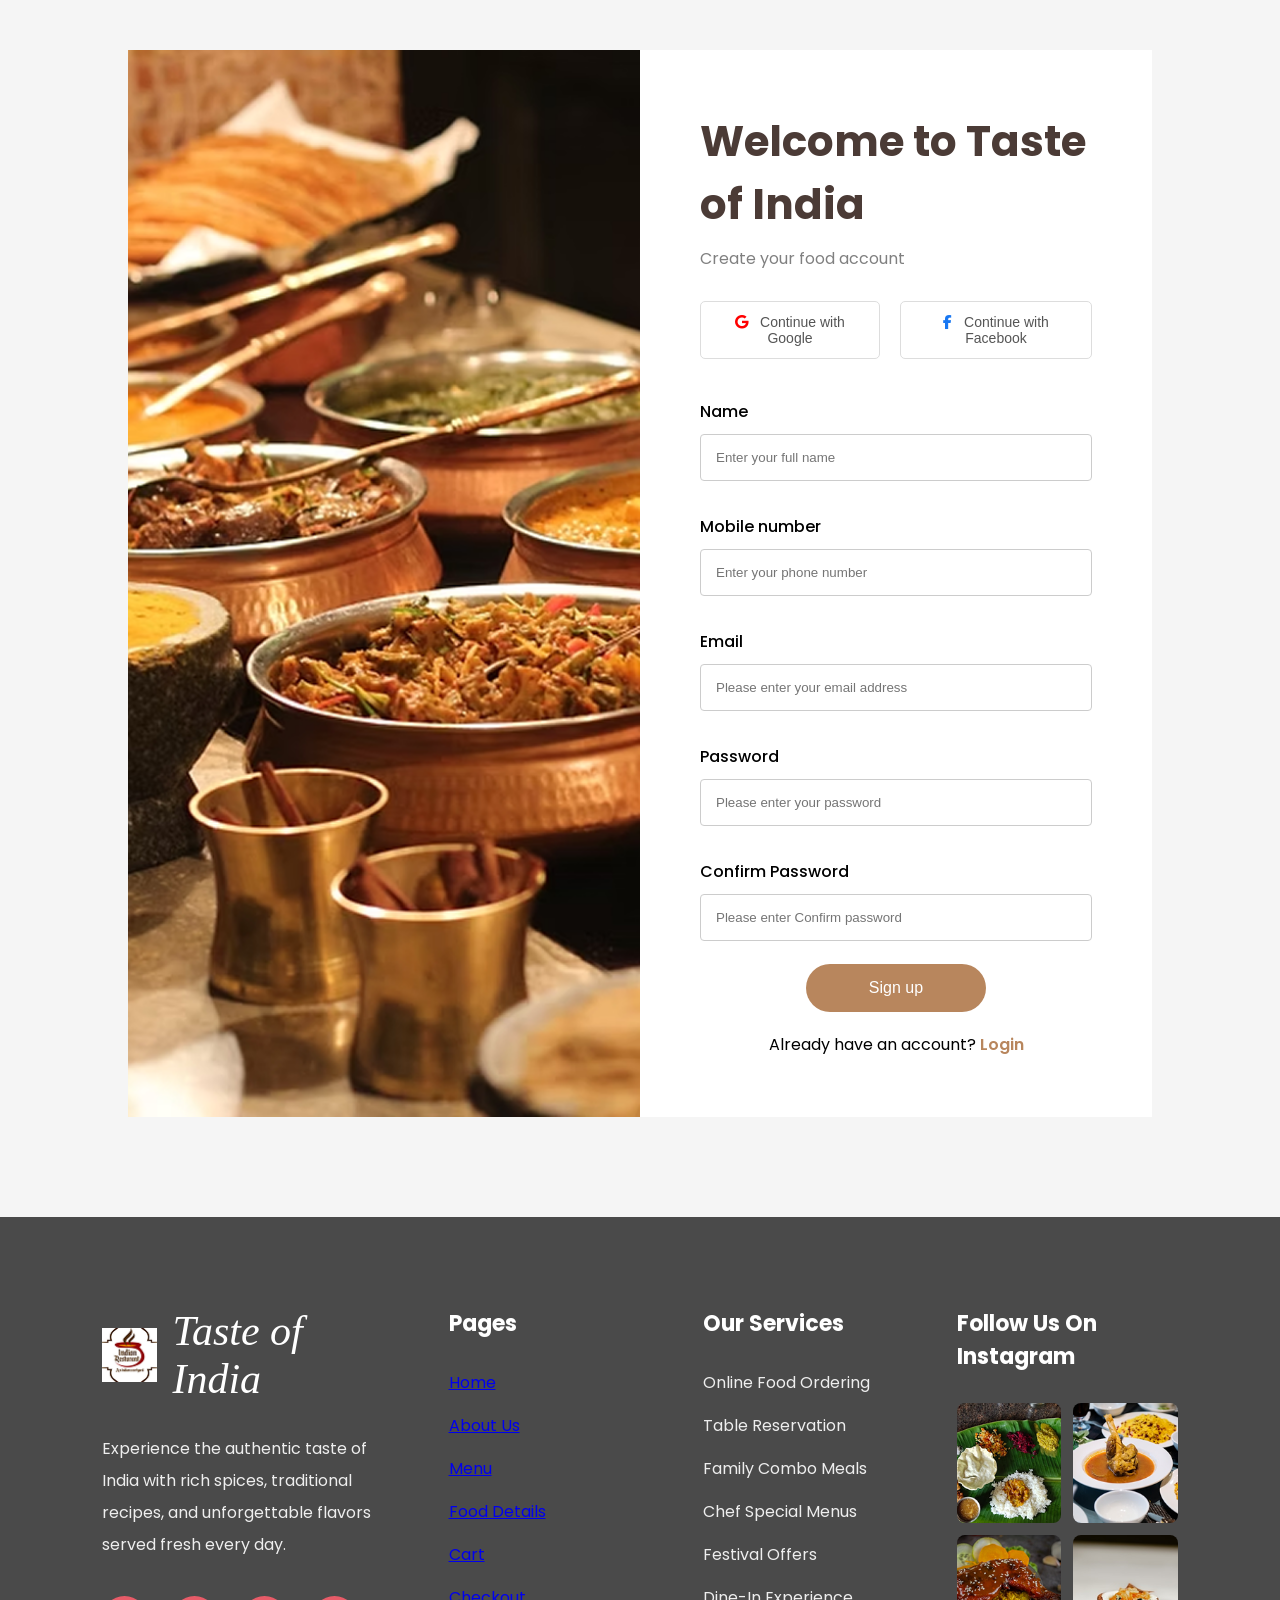
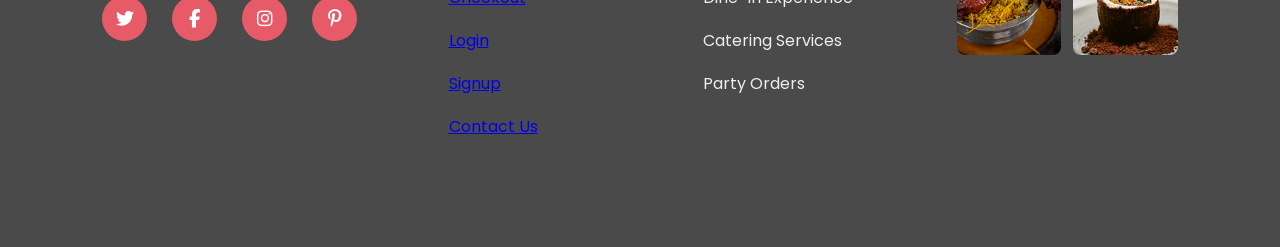
<file: signup.html>
<!DOCTYPE html>
<html lang="en">

<head>

    <meta charset="UTF-8">

    <meta name="viewport"
    content="width=device-width, initial-scale=1.0">

    <title>Signup Page</title>

    <!-- CSS -->

    <link rel="stylesheet"
    href="css/style.css">

    <!-- GOOGLE FONT -->

    <link href="https://fonts.googleapis.com/css2?family=Poppins:wght@300;400;500;600;700&display=swap"
    rel="stylesheet">

    <!-- FONT AWESOME -->

    <link rel="stylesheet"
    href="https://cdnjs.cloudflare.com/ajax/libs/font-awesome/6.5.1/css/all.min.css">

</head>

<body>

<!-- SIGNUP CONTAINER -->

<div class="signup-container">

    <!-- LEFT IMAGE -->

    <div class="signup-left">

        <img src="image/bigimg.png"
        alt="food image">

    </div>

    <!-- RIGHT FORM -->

    <div class="signup-right">

        <!-- TITLE -->

        <h1>
            Welcome to Taste of India
        </h1>

        <p class="signup-subtitle">

            Create your food account

        </p>

        <!-- SOCIAL LOGIN -->

        <div class="social-login">

            <button class="google-btn">

                <i class="fa-brands fa-google"></i>

                Continue with Google

            </button>

            <button class="facebook-btn">

                <i class="fa-brands fa-facebook-f"></i>

                Continue with Facebook

            </button>

        </div>

        <!-- FORM -->

        <form id="signupForm">

            <!-- NAME -->

            <label>
                Name
            </label>

            <input type="text"

            id="signupName"

            placeholder="Enter your full name">

            <small id="signupNameError"></small>

            <!-- MOBILE -->

            <label>
                Mobile number
            </label>

            <input type="text"

            id="signupMobile"

            placeholder="Enter your phone number">

            <small id="signupMobileError"></small>

            <!-- EMAIL -->

            <label>
                Email
            </label>

            <input type="email"

            id="signupEmail"

            placeholder="Please enter your email address">

            <small id="signupEmailError"></small>

            <!-- PASSWORD -->

            <label>
                Password
            </label>

            <input type="password"

            id="signupPassword"

            placeholder="Please enter your password">

            <small id="signupPasswordError"></small>

            <!-- CONFIRM PASSWORD -->

            <label>
                Confirm Password
            </label>

            <input type="password"

            id="confirmPassword"

            placeholder="Please enter Confirm password">

            <small id="confirmPasswordError"></small>

            <!-- BUTTON -->

            <button type="submit"

            class="signup-main-btn"

            id="signupBtn">

                Sign up

            </button>

            <!-- LOGIN -->

            <p class="login-link">

                Already have an account?

                <span id="loginNow">

                    Login

                </span>

            </p>

        </form>

    </div>

</div>

<!-- FOOTER -->

<footer class="main-footer">

    <div class="footer-container">

        <!-- COLUMN 1 -->

        <div class="footer-col">

            <div class="footer-logo">

                <img src="image/logo.png"
                alt="logo">

                <h2>
                    Taste of India
                </h2>

            </div>

            <p class="footer-text">

                Experience the authentic taste
                of India with rich spices,
                traditional recipes, and
                unforgettable flavors served
                fresh every day.

            </p>

            <!-- SOCIAL ICONS -->

            <div class="footer-social">

                <i class="fa-brands fa-twitter"></i>

                <i class="fa-brands fa-facebook-f"></i>

                <i class="fa-brands fa-instagram"></i>

                <i class="fa-brands fa-pinterest-p"></i>

            </div>

        </div>

        <!-- COLUMN 2 -->

        <div class="footer-col">

            <h3>
                Pages
            </h3>

            <ul>

                <li><a href="home.html">Home</a></li>

                <li><a href="about.html">About Us</a></li>

                <li><a href="menu.html">Menu</a></li>

                <li><a href="menu.html">Food Details</a></li>

                <li><a href="checkout.html">Cart</a></li>

                <li><a href="checkout.html">Checkout</a></li>

                <li><a href="login.html">Login</a></li>

                <li><a href="signup.html">Signup</a></li>

                <li><a href="contact.html">Contact Us</a></li>

            </ul>

        </div>

        <!-- COLUMN 3 -->

        <div class="footer-col">

            <h3>
                Our Services
            </h3>

            <ul>

                <li>Online Food Ordering</li>

                <li>Table Reservation</li>

                <li>Family Combo Meals</li>

                <li>Chef Special Menus</li>

                <li>Festival Offers</li>

                <li>Dine-In Experience</li>

                <li>Catering Services</li>

                <li>Party Orders</li>

            </ul>

        </div>

        <!-- COLUMN 4 -->

        <div class="footer-col">

            <h3>
                Follow Us On Instagram
            </h3>

            <div class="insta-gallery">

                <img src="image/food1.png">

                <img src="image/food2.png">

                <img src="image/food3.png">

                <img src="image/food4.png">

            </div>

        </div>

    </div>

</footer>

<!-- JS -->

<script src="js/script.js"></script>

</body>

</html>
</file>
<file: css/style.css>
*{
    margin:0;
    padding:0;
    box-sizing:border-box;
}

body{
    font-family:'Poppins',sans-serif;
    background:#f5f5f5;
}

/* LOGIN CONTAINER */

.login-container{
    width:80%;
    margin:50px auto;
    display:flex;
    background:white;
}

/* LEFT SIDE */

.left-section{
    width:50%;
}

.left-section img{
    width:100%;
    height:100%;
    object-fit:cover;
}

/* RIGHT SIDE */

.right-section{
    width:50%;
    padding:50px;
}

/* LOGO */

.logo-box{
    display:flex;
    align-items:center;
    gap:15px;
    margin-bottom:30px;
}

.logo-box img{
    width:45px;
}

.logo-box h1{
    font-size:40px;
    font-style:italic;
    color:#4b2d1f;
}

/* LOGIN HEADING */

.right-section h2{
    font-size:48px;
    margin-bottom:10px;
}

.subtitle{
    color:gray;
    margin-bottom:30px;
}

/* FORM */

form{
    display:flex;
    flex-direction:column;
}

label{
    margin:10px 0;
    font-weight:500;
}

input{
    padding:15px;
    border:1px solid #ccc;
    border-radius:4px;
    margin-bottom:20px;
}

button{
    padding:15px;
    border:none;
    background:#3559ff;
    color:white;
    border-radius:5px;
    font-size:16px;
    cursor:pointer;
}

.forgot{
    text-align:right;
    margin-top:15px;
    color:gray;
    font-size:14px;
}

/* SIGNUP BOX */

.signup-box{
    border:1px solid #eee;
    margin-top:40px;
    padding:30px;
}

.signup-box h3{
    margin-bottom:15px;
}

.signup-box p{
    color:gray;
    margin-bottom:20px;
}

.signup-btn{
    background:#11c5d9;
}

/* FOOTER */

footer{
    background:#444;
    color:white;
    padding:70px 10%;
}

.footer-container{
    display:grid;
    grid-template-columns:repeat(4,1fr);
    gap:40px;
}

/* FOOTER LOGO */

.footer-logo{
    display:flex;
    align-items:center;
    gap:10px;
    margin-bottom:20px;
}

.footer-logo img{
    width:40px;
}

.footer-col p{
    color:#ddd;
    line-height:1.8;
}

.footer-col h3{
    margin-bottom:20px;
}

.footer-col ul{
    list-style:none;
}

.footer-col ul li{
    margin-bottom:12px;
    color:#ddd;
}

/* SOCIAL ICONS */

.social-icons{
    margin-top:20px;
}

.social-icons i{
    width:35px;
    height:35px;
    background:#e74c3c;
    color:white;
    border-radius:50%;
    text-align:center;
    line-height:35px;
    margin-right:10px;
    cursor:pointer;
}

/* INSTAGRAM IMAGES */

.insta-gallery{
    display:grid;
    grid-template-columns:repeat(2,1fr);
    gap:10px;
}

.insta-gallery img{
    width:100%;
    height:100px;
    object-fit:cover;
}

/* SIGNUP PAGE */

.signup-container{
    width:80%;
    margin:50px auto;
    display:flex;
    background:white;
}

.signup-left{
    width:50%;
}

.signup-left img{
    width:100%;
    height:100%;
    object-fit:cover;
}

.signup-right{
    width:50%;
    padding:60px;
}

.signup-right h1{
    font-size:42px;
    color:#4b3b36;
    margin-bottom:10px;
}

.signup-subtitle{
    color:gray;
    margin-bottom:30px;
}

/* SOCIAL LOGIN */

.social-login{
    display:flex;
    gap:20px;
    margin-bottom:30px;
}

.google-btn,
.facebook-btn{
    background:white;
    border:1px solid #ddd;
    padding:12px;
    color:#555;
    font-size:14px;
    border-radius:5px;
    cursor:pointer;
}

.google-btn i{
    color:red;
    margin-right:8px;
}

.facebook-btn i{
    color:#1877f2;
    margin-right:8px;
}

/* SIGNUP BUTTON */

.signup-main-btn{
    background:#b8865d;
    padding:15px;
    border:none;
    color:white;
    border-radius:30px;
    font-size:16px;
    cursor:pointer;
    width:180px;
    margin:auto;
}

.login-link{
    text-align:center;
    margin-top:20px;
}

#loginNow{
    color:#b8865d;
    font-weight:600;
    cursor:pointer;
}

/* RESPONSIVE */

@media(max-width:768px){

    .login-container,
    .signup-container{
        flex-direction:column;
        width:95%;
    }

    .left-section,
    .right-section,
    .signup-left,
    .signup-right{
        width:100%;
    }

    .footer-container{
        grid-template-columns:1fr;
    }

    .right-section,
    .signup-right{
        padding:30px;
    }

    .logo-box h1{
        font-size:28px;
    }

    .right-section h2{
        font-size:36px;
    }

    .signup-right h1{
        font-size:30px;
    }

    .social-login{
        flex-direction:column;
    }

}

/* ======================================================
   HOME PAGE
====================================================== */

/* TOP BAR */

.top-bar{
    background:#4a4a4a;
    color:white;
    height:35px;
    display:flex;
    justify-content:space-between;
    align-items:center;
    padding:0 80px;
    font-size:13px;
}

.top-left{
    display:flex;
    align-items:center;
    gap:10px;
}

.top-right{
    display:flex;
    gap:12px;
}

.top-right i{
    width:28px;
    height:28px;
    border-radius:50%;
    background:#666;
    text-align:center;
    line-height:28px;
    cursor:pointer;
    font-size:12px;
}

/* NAVBAR */

.navbar{
    background:white;
    display:flex;
    justify-content:space-between;
    align-items:center;
    padding:18px 80px;
}

/* NAV LOGO */

.nav-logo{
    display:flex;
    align-items:center;
    gap:15px;
}

.nav-logo img{
    width:55px;
}

.nav-logo h1{
    font-size:52px;
    font-style:italic;
    font-family:serif;
    color:#444;
    font-weight:500;
}

/* NAV LINKS */

.nav-links{
    display:flex;
    list-style:none;
    gap:35px;
}

.nav-links li{
    cursor:pointer;
    font-size:15px;
}

.active{
    background:#d9dcc8;
    padding:8px 18px;
    border-radius:20px;
}

/* TABLE BUTTON */

.table-btn{
    background:white;
    color:black;
    border:2px solid black;
    padding:13px 25px;
    border-radius:30px;
    font-weight:600;
}

.logout-btn{
    background:#e74c3c;
    color:white;
    border:2px solid #e74c3c;
    padding:10px 22px;
    border-radius:30px;
    font-weight:600;
    cursor:pointer;
}

.logout-btn:hover{
    background:#c0392b;
}

.profile-btn{
    background:#3498db;
    color:white;
    border:2px solid #3498db;
    padding:10px 22px;
    border-radius:30px;
    font-weight:600;
    cursor:pointer;
    margin-left:10px;
}

.account-picker-modal{
    position:fixed;
    inset:0;
    background:rgba(0,0,0,0.55);
    display:none;
    align-items:center;
    justify-content:center;
    z-index:9999;
    padding:20px;
}

.account-picker-content{
    width:100%;
    max-width:420px;
    background:#fff;
    border-radius:22px;
    padding:28px 24px 22px;
    box-shadow:0 22px 55px rgba(0,0,0,0.18);
    position:relative;
    text-align:left;
}

.account-popup-close{
    position:absolute;
    top:18px;
    left:18px;
    min-width:70px;
    height:42px;
    padding:0 12px;
    background:#f3f3f3;
    border:none;
    border-radius:999px;
    cursor:pointer;
    font-size:15px;
    color:#333;
    display:flex;
    align-items:center;
    justify-content:center;
    gap:8px;
}

.back-icon{
    font-size:18px;
}

.account-popup-content h2,
.account-popup-content p{
    margin:0;
}

.account-popup-text{
    margin:12px 0 18px;
    color:#555;
}

.account-list{
    display:flex;
    flex-direction:column;
    gap:14px;
    margin-bottom:18px;
}

.account-entry{
    border:1px solid #e0e0e0;
    border-radius:16px;
    padding:14px 16px;
    cursor:pointer;
    transition:all 0.2s ease;
    background:#fafafa;
}

.account-entry:hover{
    transform:translateY(-2px);
    box-shadow:0 14px 30px rgba(0,0,0,0.08);
}

.account-entry-heading{
    font-weight:600;
    margin-bottom:8px;
    color:#222;
}

.account-entry-text{
    font-size:14px;
    color:#555;
    line-height:1.5;
}

.account-popup-footer{
    margin-top:0;
    font-size:13px;
    color:#777;
}

.hidden{
    display:none;
}

.profile-btn:hover{
    background:#2980b9;
}

.profile-modal{
    position:fixed;
    top:0;
    left:0;
    width:100%;
    height:100%;
    background:rgba(0,0,0,0.6);
    display:none;
    align-items:center;
    justify-content:center;
    padding:20px;
    z-index:9999;
}

.profile-modal-content{
    background:white;
    width:100%;
    max-width:420px;
    border-radius:18px;
    padding:28px;
    box-shadow:0 20px 40px rgba(0,0,0,0.18);
    position:relative;
}

.close-profile-btn{
    position:absolute;
    top:18px;
    right:18px;
    width:36px;
    height:36px;
    background:#eee;
    border:none;
    border-radius:50%;
    font-size:22px;
    cursor:pointer;
}

.profile-modal-content h2{
    margin-bottom:18px;
}

.profile-modal-content p{
    margin:12px 0;
    line-height:1.5;
}

.profile-form{
    display:flex;
    flex-direction:column;
    gap:14px;
    margin-top:14px;
}

.profile-form label{
    display:flex;
    flex-direction:column;
    gap:6px;
    font-size:14px;
    color:#333;
}

.profile-form input{
    padding:12px 14px;
    border:1px solid #d0d0d0;
    border-radius:10px;
}

.hidden{
    display:none;
}

/* HERO SECTION */

.hero{
    position:relative;
    width:100%;
    height:620px;
}

.hero img{
    width:100%;
    height:100%;
    object-fit:cover;
}

.hero-content{
    position:absolute;
    top:50%;
    left:50%;
    transform:translate(-50%,-50%);
    text-align:center;
}

.hero-content h1{
    font-size:90px;
    font-family:serif;
    line-height:1;
    color:#2d2b22;
    font-weight:500;
}

.hero-content p{
    margin-top:18px;
    font-size:18px;
    color:#444;
}

/* HERO BUTTONS */

.hero-buttons{
    margin-top:30px;
    display:flex;
    justify-content:center;
    gap:20px;
}

.book-btn,
.explore-btn{
    padding:15px 30px;
    border-radius:30px;
    border:2px solid #333;
    background:#f5dede;
    color:#333;
    font-weight:600;
}

/* ======================================================
   FOOD SECTIONS
====================================================== */

.food-section{
    width:90%;
    margin:80px auto;
    text-align:center;
}

.food-section h2{
    font-size:42px;
    margin-bottom:40px;
    font-family:serif;
    color:#3b2c1f;
}

/* FOOD GRID */

.food-grid{
    display:flex;
    justify-content:center;
    gap:20px;
}

/* FOOD CARD */

.food-card{
    width:240px;
    background:white;
    border:1px solid #ddd;
    border-radius:5px;
    padding:12px;
}

.food-card img{
    width:100%;
    height:150px;
    object-fit:cover;
    border-radius:4px;
}

.food-card h3{
    margin-top:10px;
    font-size:15px;
}

.food-card p{
    margin-top:8px;
    font-size:11px;
    line-height:1.5;
    color:#666;
}

.food-card h4{
    margin-top:10px;
    color:#b97745;
}

/* ADD CART BUTTON */

.cart-btn{
    margin-top:10px;
    background:#d98b5a;
    color:white;
    border:none;
    padding:8px 15px;
    font-size:11px;
    border-radius:3px;
}

/* ======================================================
   FAMOUS DISHES
====================================================== */

.famous-section{
    width:90%;
    margin:80px auto;
    background:#fff5f5;
    padding:50px 20px;
    text-align:center;
}

.famous-section h2{
    font-size:42px;
    margin-bottom:40px;
    font-family:serif;
    color:#3b2c1f;
}

.famous-grid{
    display:flex;
    justify-content:center;
    gap:25px;
}

/* DIAGONAL */

.top-card{
    margin-top:0;
}

.middle-card{
    margin-top:70px;
}

/* ======================================================
   DEAL SECTION
====================================================== */

.deal-section{
    width:90%;
    margin:80px auto;
}

.deal-section h2{
    text-align:center;
    font-size:42px;
    margin-bottom:40px;
    font-family:serif;
    color:#3b2c1f;
}

.deal-grid{
    display:flex;
    justify-content:center;
    gap:30px;
}

/* DEAL CARD */

.deal-card{
    width:520px;
    background:white;
    border:1px solid #ddd;
    padding:15px;
    display:flex;
    gap:15px;
}

.deal-card img{
    width:220px;
    height:220px;
    object-fit:cover;
}

.deal-content h3{
    font-size:18px;
    margin-bottom:10px;
}

.deal-content p{
    font-size:12px;
    line-height:1.5;
    margin-bottom:10px;
}

.deal-content ul{
    margin-left:18px;
}

.deal-content ul li{
    font-size:12px;
    margin-bottom:5px;
}

/* ======================================================
   REVIEW SECTION
====================================================== */

.review-section{
    width:90%;
    margin:100px auto;
}

.review-section h2{
    text-align:center;
    font-size:42px;
    margin-bottom:40px;
    font-family:serif;
    color:#3b2c1f;
}

.review-grid{
    display:flex;
    justify-content:center;
    gap:20px;
}

.review-card{
    width:320px;
    background:#fff1eb;
    padding:25px;
}

.review-card h3{
    font-size:18px;
    margin-bottom:15px;
    color:#9a4f4f;
}

.review-card p{
    font-size:13px;
    line-height:1.7;
    color:#555;
    margin-bottom:20px;
}

.review-user{
    display:flex;
    align-items:center;
    gap:12px;
}

.review-user img{
    width:50px;
    height:50px;
    border-radius:50%;
    object-fit:cover;
}

/* ======================================================
   RESPONSIVE
====================================================== */

@media(max-width:768px){

    .login-container,
    .signup-container{
        width:95%;
    }

    .login-top,
    .signup-top{
        flex-direction:column;
    }

    .left-section,
    .right-section,
    .signup-left,
    .signup-right{
        width:100%;
    }

    .footer-container{
        grid-template-columns:1fr;
    }

    .right-section,
    .signup-right{
        padding:30px;
    }

    .logo-box h1{
        font-size:28px;
    }

    .right-section h2{
        font-size:36px;
    }

    .signup-right h1{
        font-size:30px;
    }

    .social-login{
        flex-direction:column;
    }

    .navbar{
        flex-direction:column;
        gap:20px;
    }

    .food-grid,
    .famous-grid,
    .deal-grid,
    .review-grid{
        flex-direction:column;
        align-items:center;
    }

    .deal-card{
        flex-direction:column;
        width:100%;
    }

    .hero-content h1{
        font-size:50px;
    }

}
/* MENU PAGE */

.menu-section{

    padding: 60px 10%;
    background: #f8f8f8;

}

.menu-title{

    font-size: 42px;
    margin-bottom: 40px;
    font-family: serif;
    color: #222;

}

.menu-container{

    display: grid;
    grid-template-columns: repeat(3, 1fr);
    gap: 30px;

}

.menu-card{

    background: white;
    border-radius: 12px;
    overflow: hidden;
    transition: 0.3s;
    padding-bottom: 20px;
    text-align: center;

}

.menu-card:hover{

    transform: translateY(-5px);

}

.menu-card img{

    width: 100%;
    height: 220px;
    object-fit: cover;

}

.menu-card h3{

    margin-top: 15px;
    font-size: 18px;
    color: #222;

}

.menu-card p{

    color: #d35400;
    margin: 10px 0;
    font-weight: 600;

}

.menu-card button{

    border: none;
    background: #c0392b;
    color: white;
    padding: 10px 25px;
    border-radius: 5px;
    cursor: pointer;
    transition: 0.3s;

}

.menu-card button:hover{

    background: #922b21;

}

/* RESPONSIVE */

@media(max-width: 900px){

    .menu-container{

        grid-template-columns: repeat(2, 1fr);

    }

}

@media(max-width: 600px){

    .menu-container{

        grid-template-columns: 1fr;

    }

}0
/* HEADER */

.header{

    width: 100%;

}

/* TOP BAR */

.top-bar{

    background: #444;
    color: white;
    display: flex;
    justify-content: space-between;
    align-items: center;
    padding: 8px 10%;

}

.top-bar p{

    font-size: 12px;

}

.top-icons i{

    margin-left: 15px;
    cursor: pointer;
    font-size: 12px;

}

/* NAVBAR */

.navbar{

    display: flex;
    justify-content: space-between;
    align-items: center;
    padding: 20px 10%;
    background: white;

}

/* LOGO */

.logo{

    display: flex;
    align-items: center;
    gap: 10px;

}

.logo img{

    width: 45px;

}

.logo h1{

    font-size: 28px;
    font-family: serif;
    color: #333;

}

/* NAV LINKS */

.nav-links{

    display: flex;
    gap: 30px;
    list-style: none;

}

.nav-links a{

    text-decoration: none;
    color: #333;
    font-size: 15px;
    transition: 0.3s;

}

.nav-links a:hover{

    color: #c0392b;

}

/* ACTIVE MENU */

.active{

    background: #dfe8d6;
    padding: 8px 15px;
    border-radius: 20px;

}
/* FOOTER */

.footer{

    background: #4a4a4a;
    padding: 70px 10%;
    color: white;

}

.footer-container{

    display: grid;
    grid-template-columns: repeat(4, 1fr);
    gap: 40px;

}

/* FOOTER LOGO */

.footer-logo{

    display: flex;
    align-items: center;
    gap: 10px;
    margin-bottom: 20px;

}

.footer-logo img{

    width: 40px;

}

.footer-logo h2{

    font-size: 24px;
    font-family: serif;

}

/* FOOTER TEXT */

.footer-col p{

    font-size: 14px;
    line-height: 1.8;
    color: #ddd;

}

/* SOCIAL ICONS */

.footer-social{

    margin-top: 20px;

}

.footer-social i{

    width: 35px;
    height: 35px;
    background: #c0392b;
    text-align: center;
    line-height: 35px;
    border-radius: 50%;
    margin-right: 10px;
    cursor: pointer;
    transition: 0.3s;

}

.footer-social i:hover{

    background: white;
    color: #c0392b;

}

/* FOOTER TITLES */

.footer-col h3{

    margin-bottom: 20px;
    font-size: 18px;

}

/* FOOTER LIST */

.footer-col ul{

    list-style: none;

}

.footer-col ul li{

    margin-bottom: 12px;
    color: #ddd;
    cursor: pointer;
    transition: 0.3s;

}

.footer-col ul li:hover{

    color: #c0392b;

}

/* FOOTER GALLERY */

.footer-gallery{

    display: grid;
    grid-template-columns: repeat(2, 1fr);
    gap: 10px;

}

.footer-gallery img{

    width: 100%;
    border-radius: 5px;
    height: 90px;
    object-fit: cover;

}

/* RESPONSIVE */

@media(max-width: 900px){

    .footer-container{

        grid-template-columns: repeat(2, 1fr);

    }

}

@media(max-width: 600px){

    .footer-container{

        grid-template-columns: 1fr;

    }

}
/* =========================================
   CHECKOUT PAGE
========================================= */

.checkout-section{

    width:90%;
    margin:80px auto;
    display:flex;
    gap:50px;
    align-items:flex-start;

}

/* LEFT SIDE */

.checkout-left{

    width:65%;

}

.checkout-left h2{

    font-size:70px;
    font-family:serif;
    color:#3b2c1f;
    margin-bottom:50px;

}

/* BOX */

.checkout-box{

    margin-bottom:60px;

}

.checkout-box h3{

    font-size:26px;
    margin-bottom:25px;
    color:#222;

}

/* INPUT GRID */

.input-grid{

    display:grid;
    grid-template-columns:repeat(2,1fr);
    gap:25px;

}

/* INPUTS */

.input-grid input{

    padding:18px;
    border:1px solid #ccc;
    border-radius:6px;
    outline:none;
    font-size:16px;
    background:white;

}

.input-grid input:focus{

    border-color:#d98b5a;

}

/* PAYMENT */

.payment-section{

    margin-top:70px;

}

.payment-section h2{

    font-size:55px;
    font-family:serif;
    margin-bottom:35px;
    color:#3b2c1f;

}

/* PAYMENT ICONS */

.payment-icons{

    display:flex;
    gap:20px;
    margin-bottom:35px;

}

.payment-card{

    width:75px;
    height:50px;
    border-radius:8px;
    border:1px solid #ddd;
    display:flex;
    justify-content:center;
    align-items:center;
    font-size:30px;
    background:white;

}

.mastercard{

    color:#f39c12;

}

.visa{

    color:#1e3799;

}

.paypal{

    color:#0984e3;

}

.apple{

    color:black;

}

/* SAVE CARD */

.save-card{

    display:flex;
    align-items:center;
    gap:10px;
    margin-top:25px;

}

.save-card p{

    font-size:15px;
    color:#666;

}

/* RIGHT SIDE */

.checkout-right{

    width:35%;
    background:white;
    padding:35px;
    border-radius:15px;
    box-shadow:0 0 15px rgba(0,0,0,0.08);

}

.checkout-right h3{

    font-size:28px;
    margin-bottom:35px;
    color:#222;

}

/* SUMMARY */

.summary-item{

    display:flex;
    justify-content:space-between;
    margin:22px 0;
    font-size:20px;

}

.summary-item p{

    color:#444;

}

.summary-item span{

    font-weight:600;
    color:black;

}

/* TOTAL */

.total{

    font-size:28px;
    font-weight:700;

}

/* CART SUMMARY */

.cart-summary-item{

    display:flex;
    gap:15px;
    margin-bottom:20px;
    padding-bottom:20px;
    border-bottom:1px solid #ddd;

}

.cart-summary-item img{

    width:90px;
    height:90px;
    object-fit:cover;
    border-radius:10px;

}

.cart-summary-item h4{

    font-size:20px;
    margin-bottom:10px;

}

.cart-summary-item p{

    color:#d35400;
    font-weight:600;

}

/* PLACE ORDER */

.place-order-box{

    text-align:center;
    margin:70px 0;

}

.place-order-btn{

    background:#f2b400;
    color:black;
    border:none;
    padding:18px 50px;
    border-radius:10px;
    font-size:18px;
    font-weight:600;
    cursor:pointer;
    transition:0.3s;

}

.place-order-btn:hover{

    background:#d89d00;

}

.place-order-box p{

    margin-top:18px;
    color:#555;
    font-size:16px;

}

/* =========================================
   FINAL FOOTER
========================================= */

.main-footer{

    background:#4a4a4a;
    padding:90px 8%;
    color:white;
    margin-top:80px;

}

.main-footer .footer-container{

    display:grid;
    grid-template-columns:1.5fr 1fr 1fr 1.2fr;
    gap:70px;

}

/* FOOTER LOGO */

.main-footer .footer-logo{

    display:flex;
    align-items:center;
    gap:15px;
    margin-bottom:30px;

}

.main-footer .footer-logo img{

    width:55px;

}

.main-footer .footer-logo h2{

    font-size:42px;
    font-family:serif;
    font-style:italic;
    font-weight:500;
    color:white;

}

/* FOOTER TEXT */

.main-footer .footer-text{

    color:#eee;
    line-height:2;
    font-size:16px;
    margin-bottom:35px;

}

/* SOCIAL */

.footer-social{

    display:flex;
    gap:15px;

}

.footer-social i{

    width:45px;
    height:45px;
    background:#e75b68;
    border-radius:50%;
    text-align:center;
    line-height:45px;
    font-size:18px;
    cursor:pointer;

}

/* TITLES */

.main-footer .footer-col h3{

    font-size:22px;
    margin-bottom:30px;

}

/* LINKS */

.main-footer .footer-col ul{

    list-style:none;

}

.main-footer .footer-col ul li{

    margin-bottom:18px;
    color:#eee;
    font-size:16px;

}

/* GALLERY */

.insta-gallery{

    display:grid;
    grid-template-columns:repeat(2,1fr);
    gap:12px;

}

.insta-gallery img{

    width:100%;
    height:120px;
    object-fit:cover;
    border-radius:8px;

}

/* RESPONSIVE */

@media(max-width:900px){

    .checkout-section{

        flex-direction:column;

    }

    .checkout-left,
    .checkout-right{

        width:100%;

    }

    .main-footer .footer-container{

        grid-template-columns:repeat(2,1fr);

    }

}

@media(max-width:600px){

    .input-grid{

        grid-template-columns:1fr;

    }

    .main-footer .footer-container{

        grid-template-columns:1fr;

    }

}
/* =========================================
   FOOTER POSITION FIX
========================================= */

.main-footer{

    width:100%;
    clear:both;
    display:block;
    margin-top:100px;

}

/* CHECKOUT LAYOUT FIX */

.checkout-section{

    width:90%;
    margin:80px auto;
    display:flex;
    align-items:flex-start;
    justify-content:space-between;
    gap:50px;
    flex-wrap:wrap;

}

/* LEFT SIDE */

.checkout-left{

    flex:1;

}

/* RIGHT SIDE */

.checkout-right{

    width:350px;
    flex-shrink:0;

}

/* PLACE ORDER */

.place-order-box{

    width:100%;
    text-align:center;
    margin-top:50px;
    margin-bottom:50px;

}
/* =========================================
   CONTACT PAGE
========================================= */

.contact-section{

    width:90%;
    margin:80px auto;

}

/* TITLE */

.contact-section h1{

    text-align:center;
    font-size:60px;
    margin-bottom:15px;

}

.contact-subtitle{

    text-align:center;
    font-size:18px;
    color:#555;
    margin-bottom:60px;

}

/* CONTAINER */

.contact-container{

    display:flex;
    gap:60px;
    align-items:center;

}

/* MAP */

.contact-map{

    width:55%;

}

.contact-map img{

    width:100%;
    border-radius:10px;

}

/* INFO BOX */

.contact-info-box{

    width:45%;

}

/* ITEMS */

.contact-item{

    display:flex;
    gap:20px;
    margin-bottom:40px;

}

.contact-item i{

    font-size:28px;
    color:#ff5a5f;
    margin-top:8px;

}

.contact-item h3{

    margin-bottom:10px;
    font-size:28px;

}

.contact-item p{

    font-size:18px;
    color:#444;
    line-height:1.8;

}

/* RESPONSIVE */

@media(max-width:900px){

    .contact-container{

        flex-direction:column;

    }

    .contact-map,
    .contact-info-box{

        width:100%;

    }

}
/* =========================================
   ABOUT PAGE
========================================= */

.about-section{

    width:90%;
    margin:80px auto;

}

/* TITLE */

.about-section h1{

    font-size:52px;
    margin-bottom:40px;

}

/* TOP */

.about-top{

    display:flex;
    gap:50px;
    align-items:center;
    margin-bottom:80px;

}

.about-left{

    width:50%;

}

.about-left p{

    line-height:2;
    color:#444;
    font-size:17px;

}

.about-right{

    width:50%;

}

.about-right img{

    width:100%;
    border-radius:10px;

}

/* CONTENT */

.about-content{

    margin-bottom:70px;

}

.about-content h2{

    margin-bottom:25px;
    font-size:36px;

}

.about-content p{

    line-height:2;
    color:#555;
    font-size:17px;

}

/* TEAM */

.team-subtitle{

    margin-bottom:40px;

}

.team-container{

    display:grid;
    grid-template-columns:repeat(3,1fr);
    gap:30px;

}

.team-card{

    text-align:center;
    background:#fafafa;
    padding:25px;
    border-radius:10px;

}

.team-card img{

    width:100%;
    height:320px;
    object-fit:cover;
    border-radius:10px;
    margin-bottom:20px;

}

.team-card h3{

    margin-bottom:10px;

}

.team-card h4{

    color:#d35400;
    margin-bottom:15px;

}

.team-card p{

    font-size:15px;

}

/* WHY SECTION */

.why-section{

    display:flex;
    gap:60px;
    align-items:center;
    margin-top:60px;

}

.why-left{

    width:50%;

}

.why-left h2{

    margin-bottom:30px;
    font-size:38px;

}

.why-left ul{

    padding-left:20px;

}

.why-left ul li{

    margin-bottom:18px;
    font-size:18px;

}

.why-right{

    width:50%;

}

.why-right img{

    width:100%;
    border-radius:10px;

}

/* ENDING */

.ending-text{

    text-align:center;
    margin-top:70px;
    font-size:22px;
    color:#444;

}

/* RESPONSIVE */

@media(max-width:900px){

    .about-top,
    .why-section{

        flex-direction:column;

    }

    .about-left,
    .about-right,
    .why-left,
    .why-right{

        width:100%;

    }

    .team-container{

        grid-template-columns:1fr;

    }

}
/* ========================================
   FLOATING CHECKOUT BUTTON
======================================== */

.floating-checkout{

    position:fixed;
    bottom:30px;
    right:30px;
    z-index:999;
    display:none;

}

.floating-checkout button{

    background:#ff5a5f;
    color:white;
    border:none;
    padding:18px 30px;
    border-radius:50px;
    font-size:18px;
    font-weight:600;
    cursor:pointer;
    box-shadow:0 5px 20px rgba(0,0,0,0.2);
    transition:0.3s;

}

.floating-checkout button:hover{

    background:#e0484d;
    transform:scale(1.05);

}
/* ========================================
   SUCCESS POPUP
======================================== */

.order-popup{

    position:fixed;
    top:0;
    left:0;
    width:100%;
    height:100vh;
    background:rgba(0,0,0,0.6);
    display:none;
    justify-content:center;
    align-items:center;
    z-index:9999;

}

/* POPUP BOX */

.popup-box{

    width:420px;
    background:white;
    padding:50px 35px;
    border-radius:20px;
    text-align:center;
    animation:popupShow 0.4s ease;

}

/* ANIMATION */

@keyframes popupShow{

    from{

        transform:scale(0.7);
        opacity:0;

    }

    to{

        transform:scale(1);
        opacity:1;

    }

}

/* TITLE */

.popup-box h1{

    font-size:34px;
    margin-bottom:25px;
    color:#ff5a5f;

}

/* TEXT */

.popup-box p{

    font-size:18px;
    line-height:1.8;
    color:#444;
    margin-bottom:20px;

}

/* TOTAL */

.popup-box h2{

    font-size:45px;
    color:#27ae60;
    margin-bottom:25px;

}

/* BUTTON */

.popup-box button{

    background:#ff5a5f;
    color:white;
    border:none;
    padding:16px 35px;
    border-radius:50px;
    font-size:18px;
    cursor:pointer;
    transition:0.3s;

}

.popup-box button:hover{

    background:#e0484d;
}
/* ========================================
   FINAL WEBSITE IMPROVEMENTS
======================================== */

/* NAV LINKS */

.nav-links a{

    text-decoration:none;
    color:#333;
    transition:0.3s;
    font-weight:500;

}

.nav-links a:hover{

    color:#d35400;

}

/* BUTTON HOVER */

button{

    transition:0.3s;

}

button:hover{

    transform:translateY(-2px);

}

/* INPUT FOCUS */

input:focus{

    border-color:#d35400;
    box-shadow:0 0 8px rgba(211,84,0,0.2);

}

/* ========================================
   FORM VALIDATION
======================================== */

small{

    color:red;
    display:block;
    margin-top:-12px;
    margin-bottom:15px;
    font-size:14px;

}

/* ERROR INPUT */

.input-error{

    border:2px solid red !important;

}

/* SUCCESS INPUT */

.input-success{

    border:2px solid #27ae60 !important;

}

/* ========================================
   ACTIVE NAVBAR
======================================== */

.active{

    background:#dfe8d6;
    padding:8px 18px;
    border-radius:20px;

}

/* ========================================
   SMOOTH WEBSITE
======================================== */

html{

    scroll-behavior:smooth;

}

/* ========================================
   CART BUTTON EFFECT
======================================== */

.cart-btn{

    transition:0.3s;

}

.cart-btn:hover{

    background:#b85f2d;
    transform:scale(1.05);

}

/* ========================================
   FLOATING CHECKOUT
======================================== */

.floating-checkout button{

    animation:floatButton 1.5s infinite;

}

@keyframes floatButton{

    0%{

        transform:translateY(0);

    }

    50%{

        transform:translateY(-5px);

    }

    100%{

        transform:translateY(0);

    }

}

/* ========================================
   PLACE ORDER BUTTON
======================================== */

.place-order-btn{

    transition:0.3s;

}

.place-order-btn:hover{

    transform:scale(1.05);

}

/* ========================================
   POPUP BUTTON
======================================== */

.popup-box button:hover{

    transform:scale(1.05);

}

/* ========================================
   FOOTER HOVER
======================================== */

.footer-col ul li{

    transition:0.3s;

}

.footer-col ul li:hover{

    color:#ffb347;
    cursor:pointer;

}

/* ========================================
   SOCIAL ICONS HOVER
======================================== */

.footer-social i,
.social-icons i{

    transition:0.3s;

}

.footer-social i:hover,
.social-icons i:hover{

    transform:scale(1.1);

}

/* ========================================
   MENU CARD EFFECT
======================================== */

.menu-card,
.food-card,
.team-card,
.review-card{

    transition:0.3s;

}

.menu-card:hover,
.food-card:hover,
.team-card:hover,
.review-card:hover{

    transform:translateY(-8px);
    box-shadow:0 10px 20px rgba(0,0,0,0.1);

}

/* ========================================
   RESPONSIVE FIXES
======================================== */

img{

    max-width:100%;

}

body{

    overflow-x:hidden;

}
</file>
